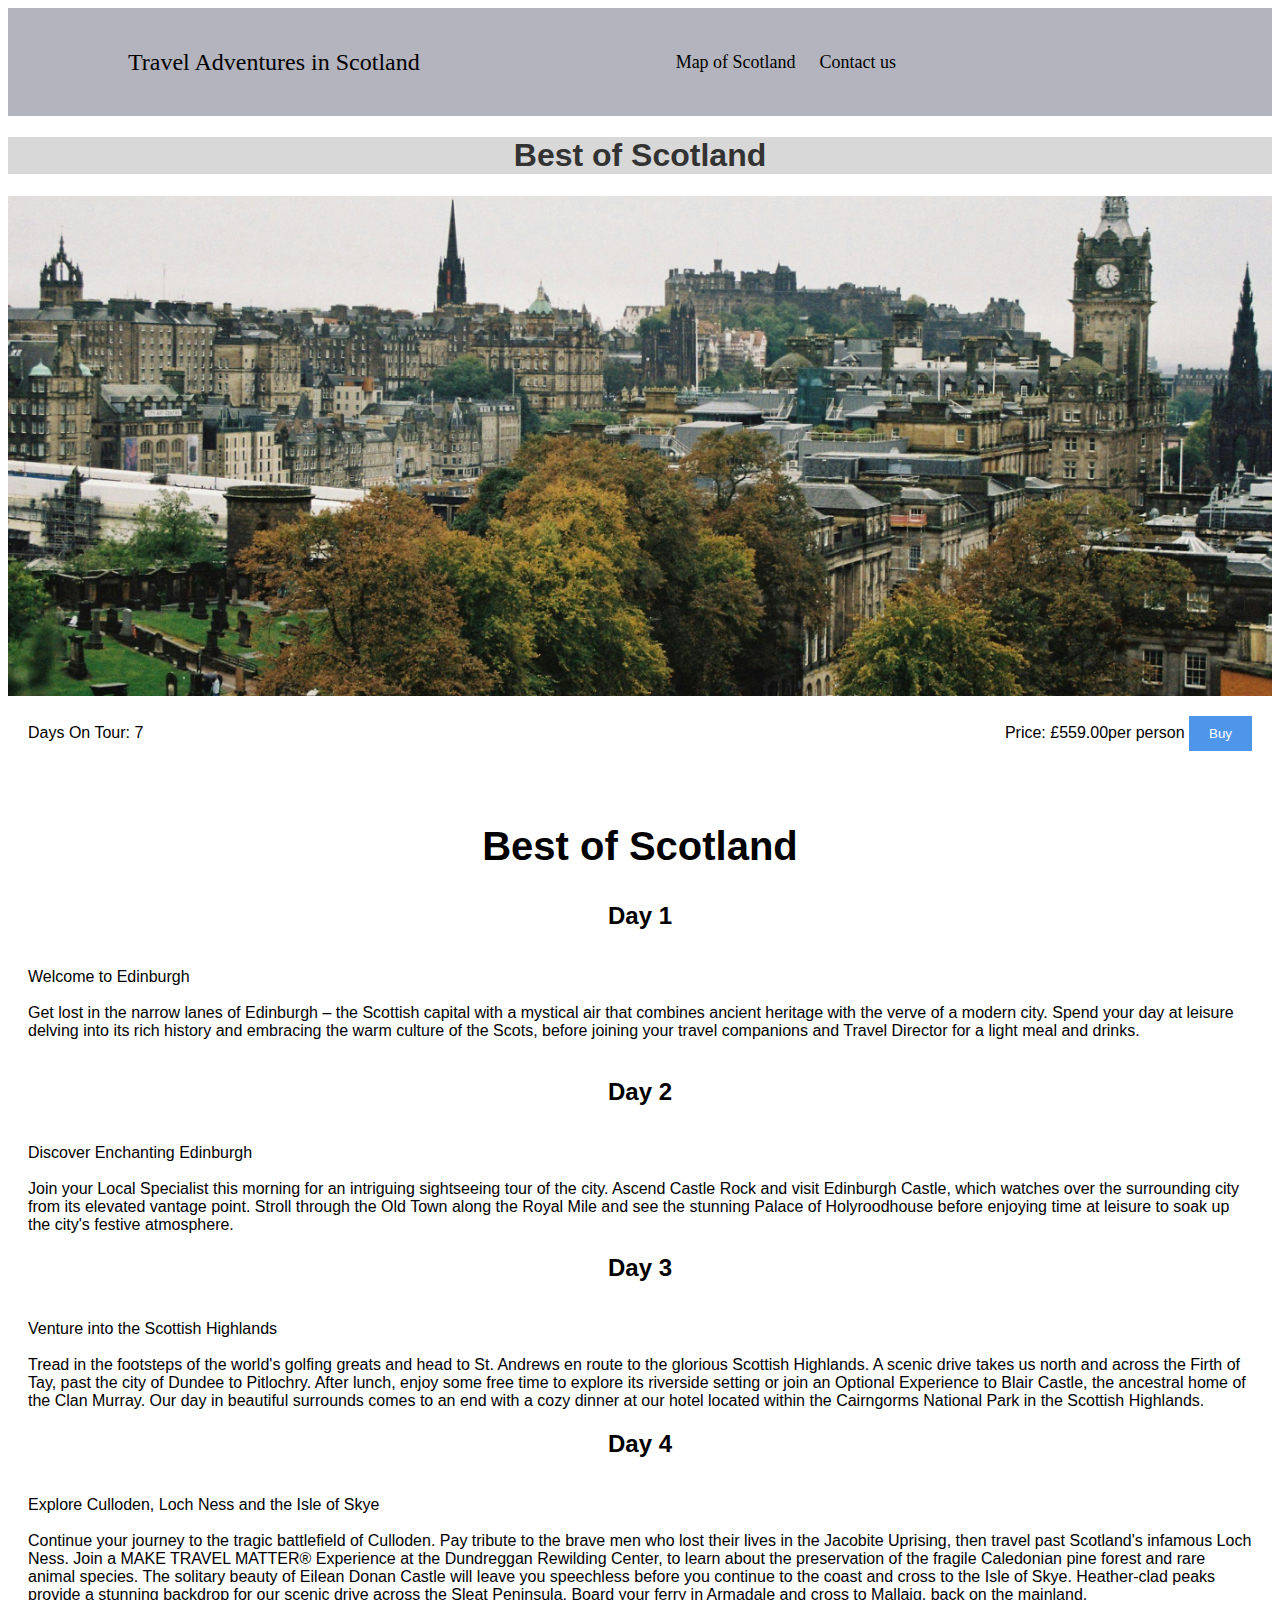
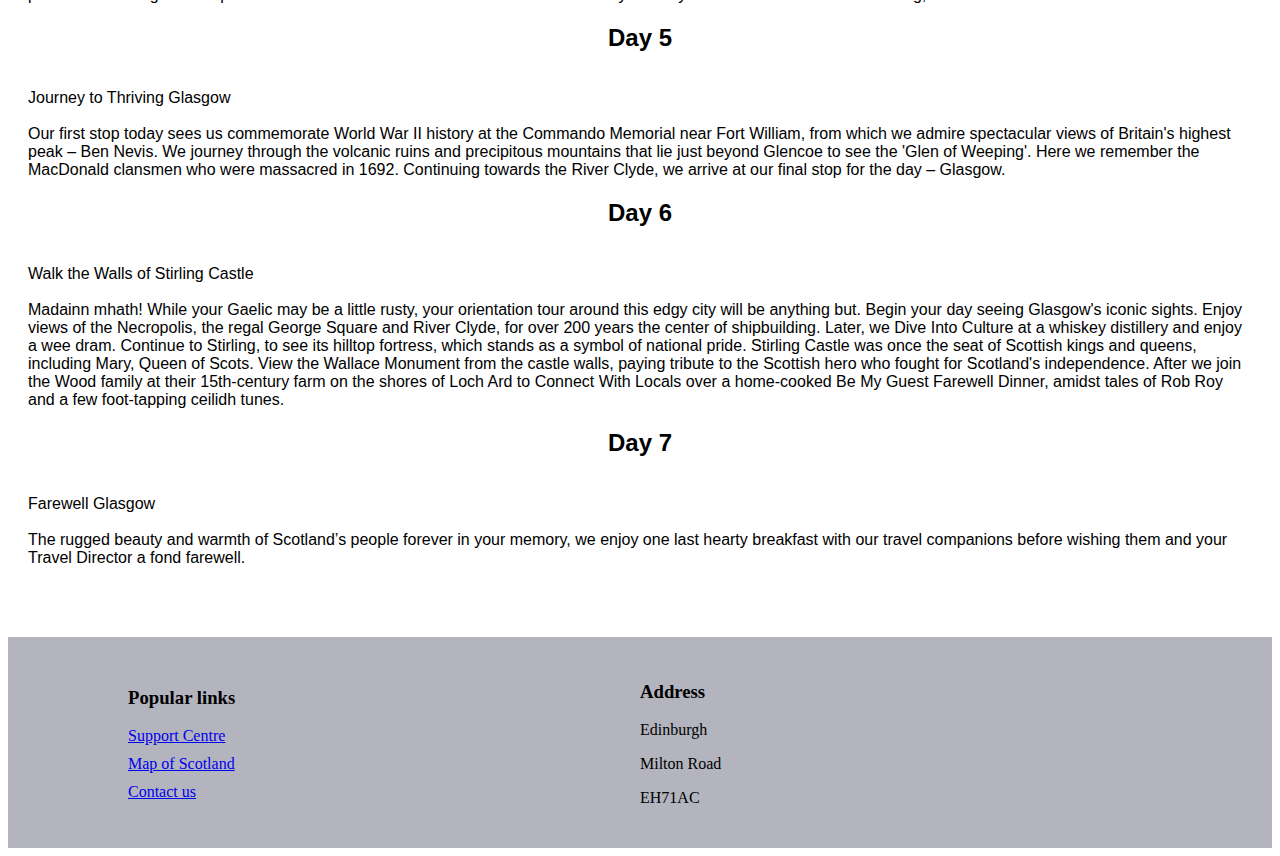
<file: best-of-scotland.html>
<!DOCTYPE html>

<html>
    <head>
        <meta charset="utf-8">
        <meta http-equiv="X-UA-Compatible" content="IE=edge">
        <title>Best of Scotland</title>
        <meta name="description" content="">
        <meta name="viewport" content="width=device-width, initial-scale=1">
        <link rel="stylesheet" href="css/style.css">
    </head>

    <body>
        
        <header>
            <div class="container">
                <a href="index.html" class="logo">Travel Adventures in Scotland</a>
            <nav>
                <ul>
                    <!----<li><a href="">Trips</a></li>--->
                    <li><a href="map.html">Map of Scotland</a></li>
                    <!---<li><a href="">About us</a></li>--->
                    <li><a href="contact.html">Contact us</a></li>
                </ul>
            </nav>
            </div>
        </header>



        
 

        <div class="body2">
            <div class="header2">
                <h1>Best of Scotland                </h1>
            </div>
            <div class="tour-image-container">
                <img   class="tour-image"  src="img/1231.jpg" alt="">
            </div>
         
            <div class="tour-info">
                <div class="duration">Days On Tour: 7</div>
                <div class="price">
                    Price: £559.00per person
                    <button class="buy-button">Buy</button>
                </div>
            </div>
            <div class="tour-description">
                <h2 class="aboba">Best of Scotland</h2>
                <h2 class="daysaboba">Day 1</h2> <br>
                    
                    Welcome to Edinburgh <br><br>

                    Get lost in the narrow lanes of Edinburgh – the Scottish capital with a mystical air that combines ancient heritage with the verve of a modern city. Spend your day at leisure delving into its rich history and embracing the warm culture of the Scots, before joining your travel companions and Travel Director for a light meal and drinks. <br><br>
                 
                
                   <h2 class="daysaboba">Day 2</h2> <br>
                   Discover Enchanting Edinburgh <br><br>

                    Join your Local Specialist this morning for an intriguing sightseeing tour of the city. Ascend Castle Rock and visit Edinburgh Castle, which watches over the surrounding city from its elevated vantage point. Stroll through the Old Town along the Royal Mile and see the stunning Palace of Holyroodhouse before enjoying time at leisure to soak up the city's festive atmosphere. 






                   <h2 class="daysaboba">Day 3</h2> <br>

                   Venture into the Scottish Highlands <br><br>

                   Tread in the footsteps of the world's golfing greats and head to St. Andrews en route to the glorious Scottish Highlands. A scenic drive takes us north and across the Firth of Tay, past the city of Dundee to Pitlochry. After lunch, enjoy some free time to explore its riverside setting or join an Optional Experience to Blair Castle, the ancestral home of the Clan Murray. Our day in beautiful surrounds comes to an end with a cozy dinner at our hotel located within the Cairngorms National Park in the Scottish Highlands.
                   <h2 class="daysaboba">Day 4</h2> <br>
                   Explore Culloden, Loch Ness and the Isle of Skye <br><br>

                   Continue your journey to the tragic battlefield of Culloden. Pay tribute to the brave men who lost their lives in the Jacobite Uprising, then travel past Scotland's infamous Loch Ness. Join a MAKE TRAVEL MATTER® Experience at the Dundreggan Rewilding Center, to learn about the preservation of the fragile Caledonian pine forest and rare animal species. The solitary beauty of Eilean Donan Castle will leave you speechless before you continue to the coast and cross to the Isle of Skye. Heather-clad peaks provide a stunning backdrop for our scenic drive across the Sleat Peninsula. Board your ferry in Armadale and cross to Mallaig, back on the mainland.
                   <h2 class="daysaboba">Day 5</h2> <br>
                   Journey to Thriving Glasgow <br><br>

                   Our first stop today sees us commemorate World War II history at the Commando Memorial near Fort William, from which we admire spectacular views of Britain's highest peak – Ben Nevis. We journey through the volcanic ruins and precipitous mountains that lie just beyond Glencoe to see the 'Glen of Weeping'. Here we remember the MacDonald clansmen who were massacred in 1692. Continuing towards the River Clyde, we arrive at our final stop for the day – Glasgow.    
                
                   <h2 class="daysaboba">Day 6</h2> <br>
                   Walk the Walls of Stirling Castle <br><br>

                   Madainn mhath! While your Gaelic may be a little rusty, your orientation tour around this edgy city will be anything but. Begin your day seeing Glasgow's iconic sights. Enjoy views of the Necropolis, the regal George Square and River Clyde, for over 200 years the center of shipbuilding. Later, we Dive Into Culture at a whiskey distillery and enjoy a wee dram. Continue to Stirling, to see its hilltop fortress, which stands as a symbol of national pride. Stirling Castle was once the seat of Scottish kings and queens, including Mary, Queen of Scots. View the Wallace Monument from the castle walls, paying tribute to the Scottish hero who fought for Scotland's independence. After we join the Wood family at their 15th-century farm on the shores of Loch Ard to Connect With Locals over a home-cooked Be My Guest Farewell Dinner, amidst tales of Rob Roy and a few foot-tapping ceilidh tunes.
                   <h2 class="daysaboba">Day 7</h2> <br>
                
                   Farewell Glasgow <br><br>

                   The rugged beauty and warmth of Scotland’s people forever in your memory, we enjoy one last hearty breakfast with our travel companions before wishing them and your Travel Director a fond farewell.
                
                
                
                
                
                
                
                
                
                
            </div>
         </div>













         <footer>
            <div class="container">
    
                <div class="footer-links">
                    <h3>Popular links</h3>
                    <ul>
                        <li><a href="contact.html">Support Centre</a></li>
                        <!----<li><a href="">Trips</a></li> ----->
                        <li><a href="map.html">Map of Scotland</a></li>
                       <!---- <li><a href="">About us</a></li> ----->
                        <li><a href="contact.html">Contact us</a></li>
                    </ul>
                </div>
                <div class="footer-contact">
                    <h3>Address</h3>
                    <p>Edinburgh</p>
                    <p>Milton Road</p>
                    <p>EH71AC</p>
                </div>
            </div>
    
        </footer>
        




    </body>
</html>
</file>
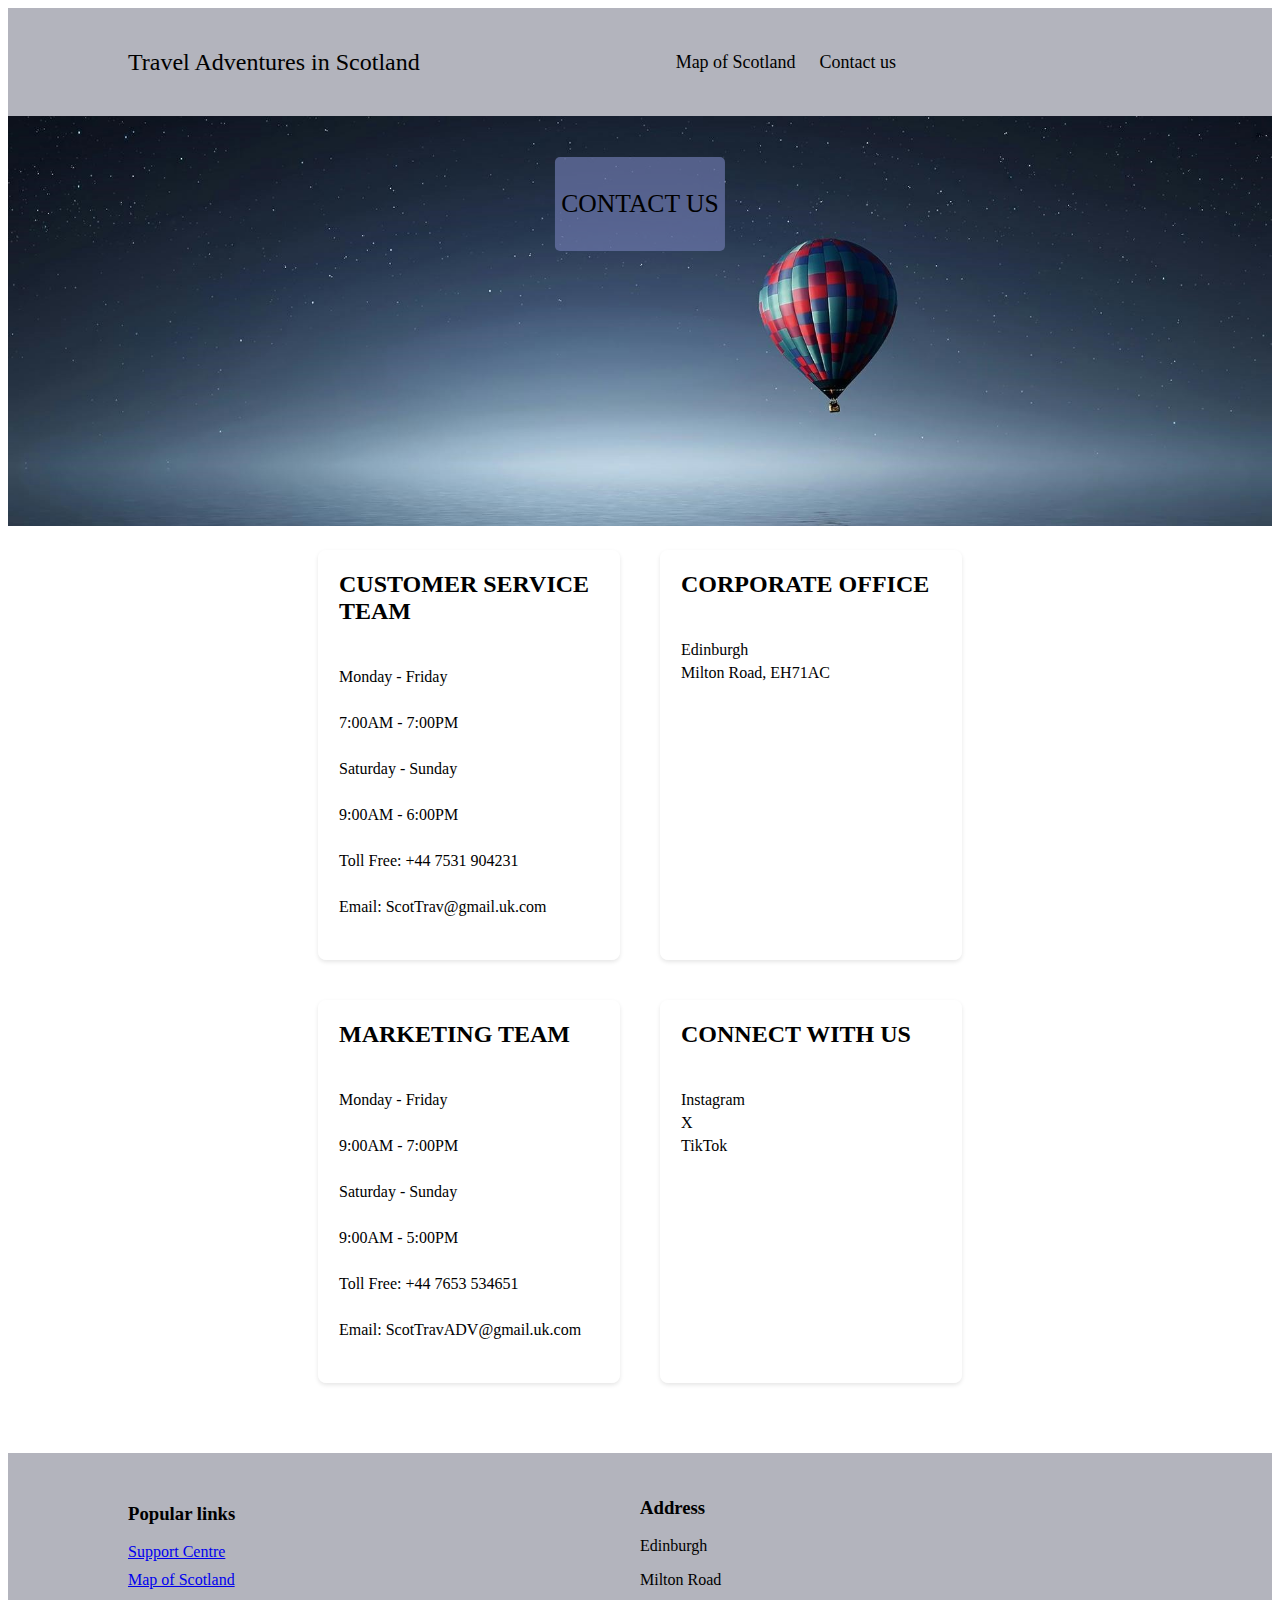
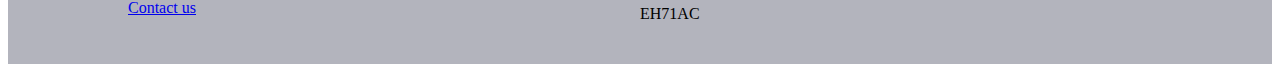
<file: contact.html>
<!DOCTYPE html>

<html>
    <head>
        <meta charset="utf-8">
        <meta http-equiv="X-UA-Compatible" content="IE=edge">
        <title>Travel Adventures in Scotland</title>
        <meta name="description" content="">
        <meta name="viewport" content="width=device-width, initial-scale=1">
        <link rel="stylesheet" href="css/style.css">
    </head>
    <body>
        <header>
            <div class="container">
                <a href="index.html" class="logo">Travel Adventures in Scotland</a>
            <nav>
                <ul>
                    <!----<li><a href="">Trips</a></li>--->
                    <li><a href="map.html">Map of Scotland</a></li>
                    <!---<li><a href="">About us</a></li>--->
                    <li><a href="contact.html">Contact us</a></li>
                </ul>
            </nav>
            </div>
        </header>


        <div>   <!--- SECTION. BACKGROUND IMG-->
            <section>
                <div class="container3">
                    <div class="content4">
                        <img src="img/pexels-bess-hamiti-83687-36487.jpg" alt="Image">
                        <div class="text4">
                            <p>CONTACT US <br>
                            </p>
                        </div>
                    </div>
                </div>
            </section>    
        </div>


        <div>   
            <section>
                <div>
                    <div>

                    </div>
                    <section>   
                        <div class="container2">
                            <div class="destination2">
                               
                                    <div class="destination-info">
                                        <h2>CUSTOMER SERVICE TEAM</h2><br>
                                        <p>Monday - Friday</p> <br>
                                        <p>7:00AM - 7:00PM</p><br>
                                        <p>Saturday - Sunday</p><br>
                                        <p>9:00AM - 6:00PM</p><br>
                                        <p>Toll Free: +44 7531 904231</p><br>
                                        <p>Email: ScotTrav@gmail.uk.com</p><br>
                                    </div>

                            </div>
                    

                    
                            <div class="destination2">

                                    <div class="destination-info">
                                        <h2>CORPORATE OFFICE</h2><br>
                                        <p>Edinburgh</p>
                                        <p>Milton Road, EH71AC </p>
                                    </div>

                            </div>
                        </div>
    
    

    
    
    
                    </section>
                </div>
                
                <div>
                    <div>

                    </div>
                    <section>   
                        <div class="container2">
                            <div class="destination2">
                               
                                    <div class="destination-info">
                                        <h2>MARKETING TEAM</h2><br>
                                        <p>Monday - Friday</p> <br>
                                        <p>9:00AM - 7:00PM</p><br>
                                        <p>Saturday - Sunday</p><br>
                                        <p>9:00AM - 5:00PM</p><br>
                                        <p>Toll Free: +44 7653 534651</p><br>
                                        <p>Email: ScotTravADV@gmail.uk.com</p><br>
                                    </div>

                            </div>
                    

                    
                            <div class="destination2">

                                    <div class="destination-info">
                                        <h2>CONNECT WITH US</h2><br>
                                        <p> <a href="https://instagram.com">Instagram</a></p>
                                        <p> <a href="https://x.com/"></a>X </p>
                                        <p><a href="https://tiktok.com">TikTok</a></p>
                                    </div>

                            </div>
                        </div>
    
    

    
    
    
                    </section>
                </div>

            </section>
        </div>











        <footer>
            <div class="container">
    
                <div class="footer-links">
                    <h3>Popular links</h3>
                    <ul>
                        <li><a href="contact.html">Support Centre</a></li>
                        <!----<li><a href="">Trips</a></li> ----->
                        <li><a href="map.html">Map of Scotland</a></li>
                       <!---- <li><a href="">About us</a></li> ----->
                        <li><a href="contact.html">Contact us</a></li>
                    </ul>
                </div>
                <div class="footer-contact">
                    <h3>Address</h3>
                    <p>Edinburgh</p>
                    <p>Milton Road</p>
                    <p>EH71AC</p>
                </div>
            </div>
    
        </footer>
                


        
        <script src="" async defer></script>
    </body>
</html>
</file>
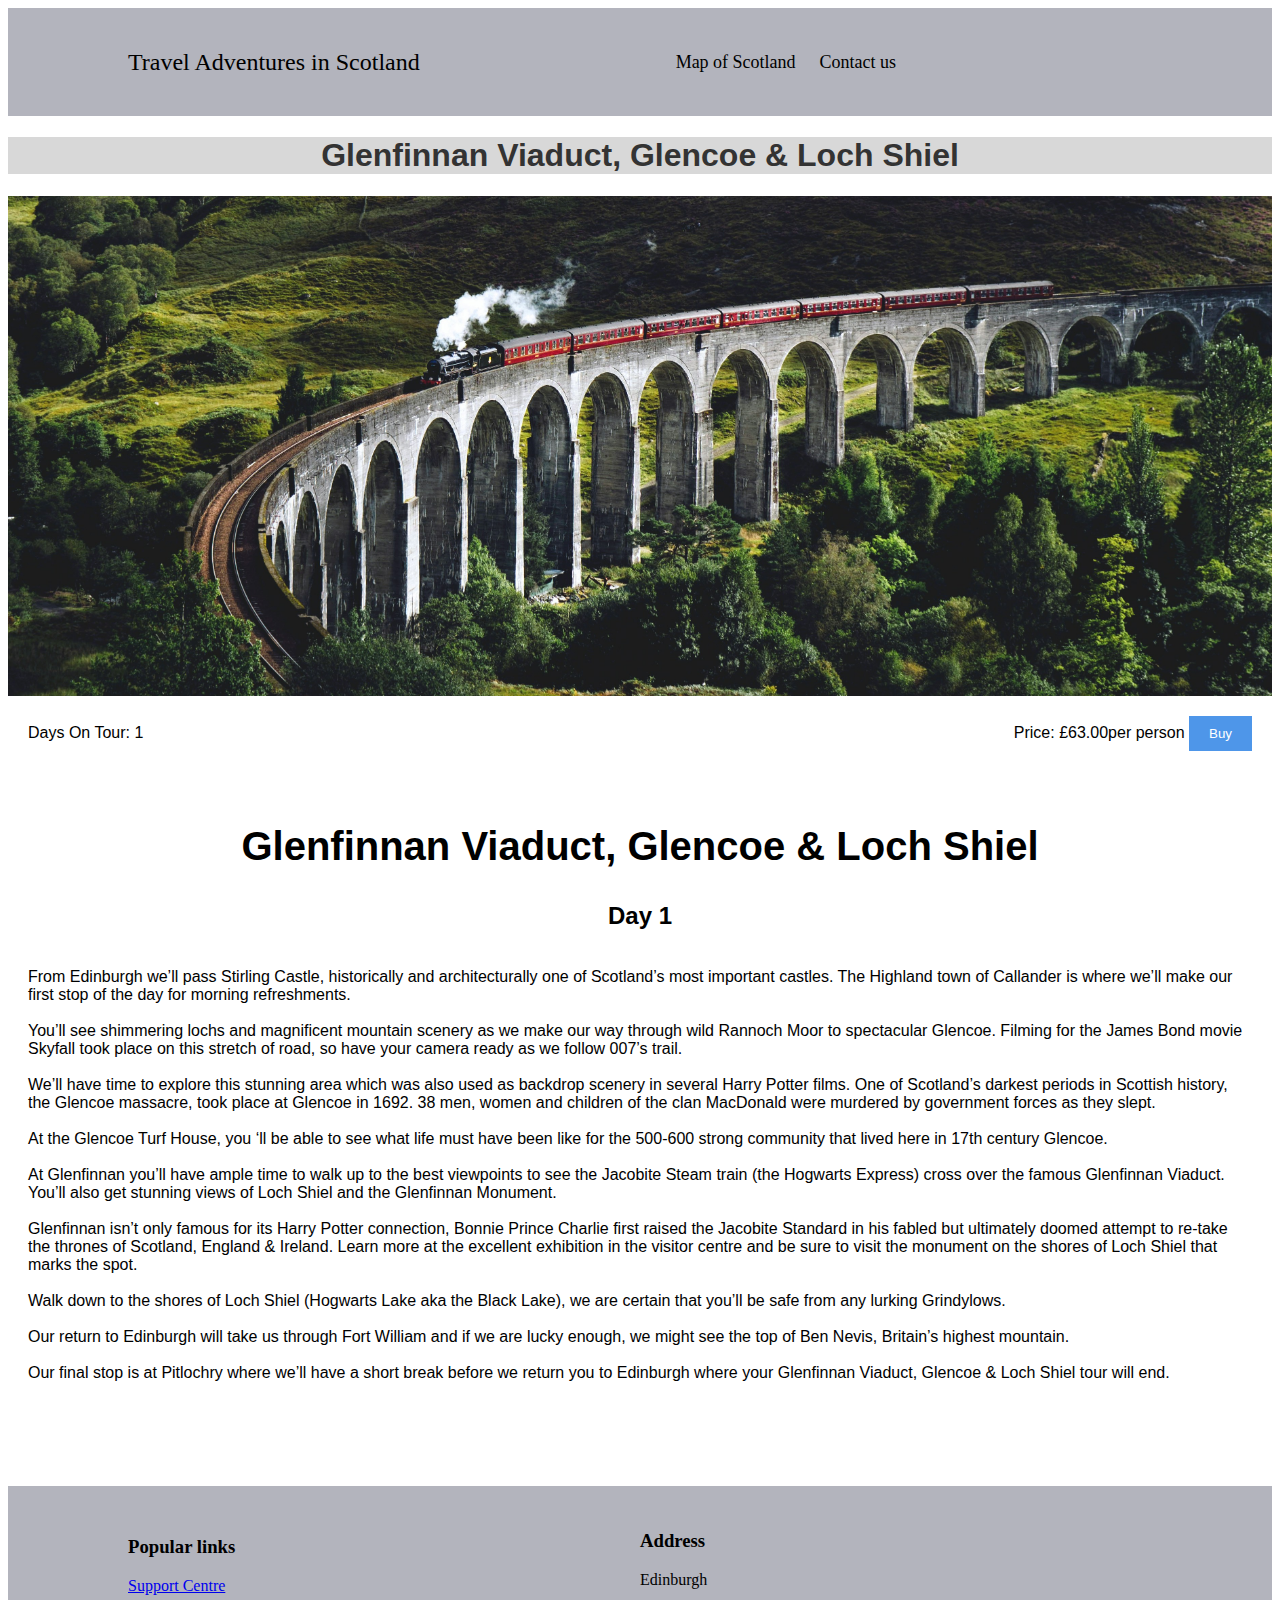
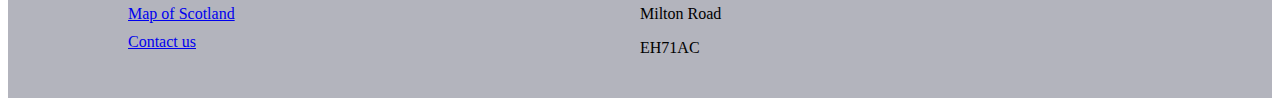
<file: Glenfinnan-Viaduct-Glencoe-Loch-Shiel.html>
<!DOCTYPE html>

<html>
    <head>
        <meta charset="utf-8">
        <meta http-equiv="X-UA-Compatible" content="IE=edge">
        <title>Glenfinnan Viaduct, Glencoe & Loch Shiel</title>
        <meta name="description" content="">
        <meta name="viewport" content="width=device-width, initial-scale=1">
        <link rel="stylesheet" href="css/style.css">
    </head>

    <body>

        <header>
            <div class="container">
                <a href="index.html" class="logo">Travel Adventures in Scotland</a>
            <nav>
                <ul>
                    <!----<li><a href="">Trips</a></li>--->
                    <li><a href="map.html">Map of Scotland</a></li>
                    <!---<li><a href="">About us</a></li>--->
                    <li><a href="contact.html">Contact us</a></li>
                </ul>
            </nav>
            </div>
        </header>



        
 

        <div class="body2">
            <div class="header2">
                <h1>Glenfinnan Viaduct, Glencoe & Loch Shiel </h1>
            </div>
            <div class="tour-image-container">
                <img   class="tour-image"  src="img/jack-anstey-XVoyX7l9ocY-unsplash.jpg" alt="">
            </div>
         
            <div class="tour-info">
                <div class="duration">Days On Tour: 1</div>
                <div class="price">
                    Price: £63.00per person
                    <button class="buy-button">Buy</button>
                </div>
            </div>
            <div class="tour-description">
                <h2 class="aboba">Glenfinnan Viaduct, Glencoe & Loch Shiel</h2>
                <p><h2 class="daysaboba">Day 1</h2> <br>
                    

                    From Edinburgh we’ll pass Stirling Castle, historically and architecturally one of Scotland’s most important castles. The Highland town of Callander is where we’ll make our first stop of the day for morning refreshments. <br><br>
                        
                    You’ll see shimmering lochs and magnificent mountain scenery as we make our way through wild Rannoch Moor to spectacular Glencoe. Filming for the James Bond movie Skyfall took place on this stretch of road, so have your camera ready as we follow 007’s trail. <br><br>
                    
                    We’ll have time to explore this stunning area which was also used as backdrop scenery in several Harry Potter films. One of Scotland’s darkest periods in Scottish history, the Glencoe massacre, took place at Glencoe in 1692. 38 men, women and children of the clan MacDonald were murdered by government forces as they slept. <br><br>

                    At the Glencoe Turf House, you ‘ll be able to see what life must have been like for the 500-600 strong community that lived here in 17th century Glencoe. <br><br>

                    At Glenfinnan you’ll have ample time to walk up to the best viewpoints to see the Jacobite Steam train (the Hogwarts Express) cross over the famous Glenfinnan Viaduct. You’ll also get stunning views of Loch Shiel and the Glenfinnan Monument. <br><br>
                 
                    Glenfinnan isn’t only famous for its Harry Potter connection, Bonnie Prince Charlie first raised the Jacobite Standard in his fabled but ultimately doomed attempt to re-take the thrones of Scotland, England & Ireland. Learn more at the excellent exhibition in the visitor centre and be sure to visit the monument on the shores of Loch Shiel that marks the spot. <br><br>

                    Walk down to the shores of Loch Shiel (Hogwarts Lake aka the Black Lake), we are certain that you’ll be safe from any lurking Grindylows. <br><br>

                    Our return to Edinburgh will take us through Fort William and if we are lucky enough, we might see the top of Ben Nevis, Britain’s highest mountain. <br><br>

                    Our final stop is at Pitlochry where we’ll have a short break before we return you to Edinburgh where your Glenfinnan Viaduct, Glencoe & Loch Shiel tour will end. <br><br>

                
                
                
                
                
                
                </p>
            </div>
         </div>












         <footer>
            <div class="container">
    
                <div class="footer-links">
                    <h3>Popular links</h3>
                    <ul>
                        <li><a href="contact.html">Support Centre</a></li>
                        <!----<li><a href="">Trips</a></li> ----->
                        <li><a href="map.html">Map of Scotland</a></li>
                       <!---- <li><a href="">About us</a></li> ----->
                        <li><a href="contact.html">Contact us</a></li>
                    </ul>
                </div>
                <div class="footer-contact">
                    <h3>Address</h3>
                    <p>Edinburgh</p>
                    <p>Milton Road</p>
                    <p>EH71AC</p>
                </div>
            </div>
    
        </footer>
        


        <script src="" async defer></script>
    </body>
</html>
</file>
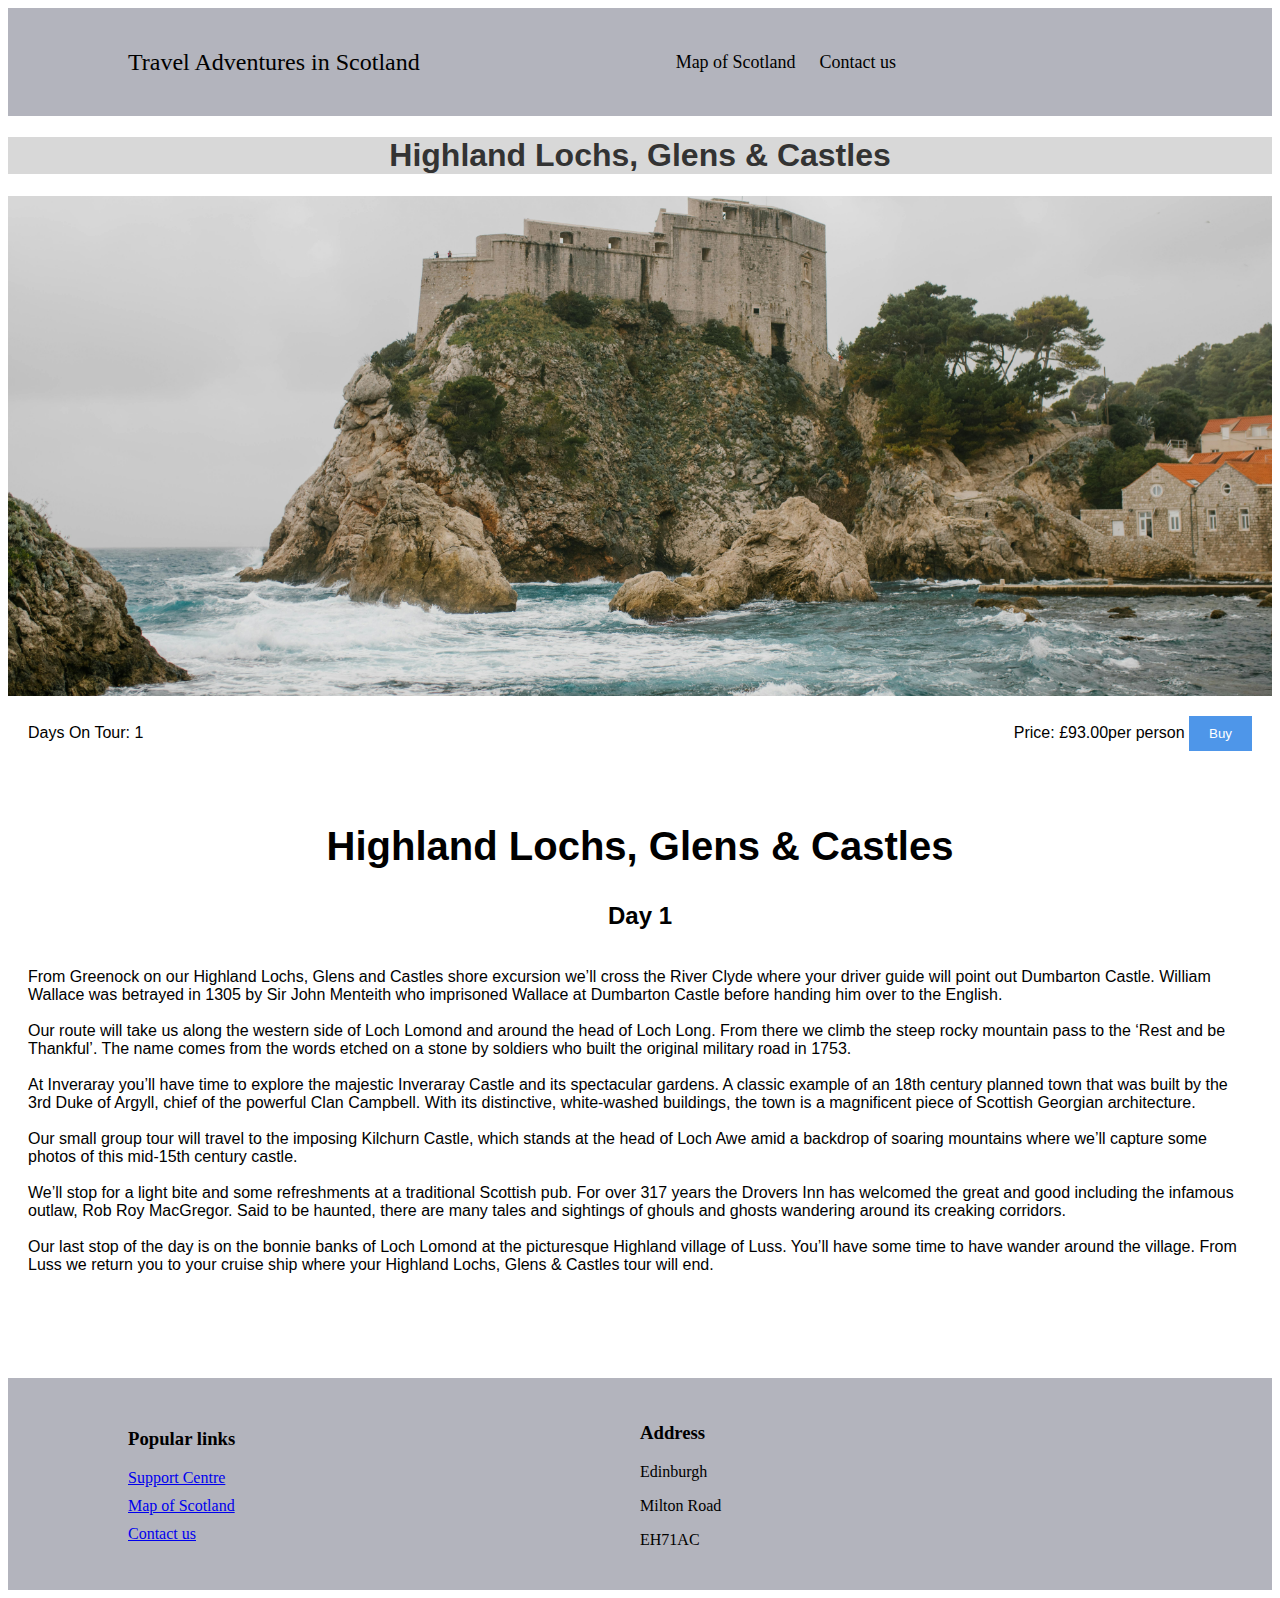
<file: Highland-Lochs-Glens-Castles.html>
<!DOCTYPE html>

<html>
    <head>
        <meta charset="utf-8">
        <meta http-equiv="X-UA-Compatible" content="IE=edge">
        <title>Highland Lochs, Glens & Castles
        </title>
        <meta name="description" content="">
        <meta name="viewport" content="width=device-width, initial-scale=1">
        <link rel="stylesheet" href="css/style.css">
    </head>

    <body>
        
        <header>
            <div class="container">
                <a href="index.html" class="logo">Travel Adventures in Scotland</a>
            <nav>
                <ul>
                    <!----<li><a href="">Trips</a></li>--->
                    <li><a href="map.html">Map of Scotland</a></li>
                    <!---<li><a href="">About us</a></li>--->
                    <li><a href="contact.html">Contact us</a></li>
                </ul>
            </nav>
            </div>
        </header>



        
 

        <div class="body2">
            <div class="header2">
                <h1>Highland Lochs, Glens & Castles

                </h1>
            </div>
            <div class="tour-image-container">
                <img   class="tour-image"  src="img/99.jpg" alt="">
            </div>
         
            <div class="tour-info">
                <div class="duration">Days On Tour: 1</div>
                <div class="price">
                    Price: £93.00per person
                    <button class="buy-button">Buy</button>
                </div>
            </div>
            <div class="tour-description">
                <h2 class="aboba">Highland Lochs, Glens & Castles
                </h2>
                <p><h2 class="daysaboba">Day 1</h2> <br>
                    

                    From Greenock on our Highland Lochs, Glens and Castles shore excursion we’ll cross the River Clyde where your driver guide will point out Dumbarton Castle. William Wallace was betrayed in 1305 by Sir John Menteith who imprisoned Wallace at Dumbarton Castle before handing him over to the English.  <br><br>            
                
                    Our route will take us along the western side of Loch Lomond and around the head of Loch Long. From there we climb the steep rocky mountain pass to the ‘Rest and be Thankful’. The name comes from the words etched on a stone by soldiers who built the original military road in 1753.  <br><br>

                    At Inveraray you’ll have time to explore the majestic Inveraray Castle and its spectacular gardens. A classic example of an 18th century planned town that was built by the 3rd Duke of Argyll, chief of the powerful Clan Campbell. With its distinctive, white-washed buildings, the town is a magnificent piece of Scottish Georgian architecture.  <br><br>

                    Our small group tour will travel to the imposing Kilchurn Castle, which stands at the head of Loch Awe amid a backdrop of soaring mountains where we’ll capture some photos of this mid-15th century castle.  <br><br>

                    We’ll stop for a light bite and some refreshments at a traditional Scottish pub. For over 317 years the Drovers Inn has welcomed the great and good including the infamous outlaw, Rob Roy MacGregor. Said to be haunted, there are many tales and sightings of ghouls and ghosts wandering around its creaking corridors. <br><br>

                    Our last stop of the day is on the bonnie banks of Loch Lomond at the picturesque Highland village of Luss. You’ll have some time to have wander around the village. From Luss we return you to your cruise ship where your Highland Lochs, Glens & Castles tour will end.  <br><br>



                
                
                
                
                
                </p>
            </div>
         </div>













         <footer>
            <div class="container">
    
                <div class="footer-links">
                    <h3>Popular links</h3>
                    <ul>
                        <li><a href="contact.html">Support Centre</a></li>
                        <!----<li><a href="">Trips</a></li> ----->
                        <li><a href="map.html">Map of Scotland</a></li>
                       <!---- <li><a href="">About us</a></li> ----->
                        <li><a href="contact.html">Contact us</a></li>
                    </ul>
                </div>
                <div class="footer-contact">
                    <h3>Address</h3>
                    <p>Edinburgh</p>
                    <p>Milton Road</p>
                    <p>EH71AC</p>
                </div>
            </div>
    
        </footer>
        



        <script src="" async defer></script>
    </body>
</html>
</file>
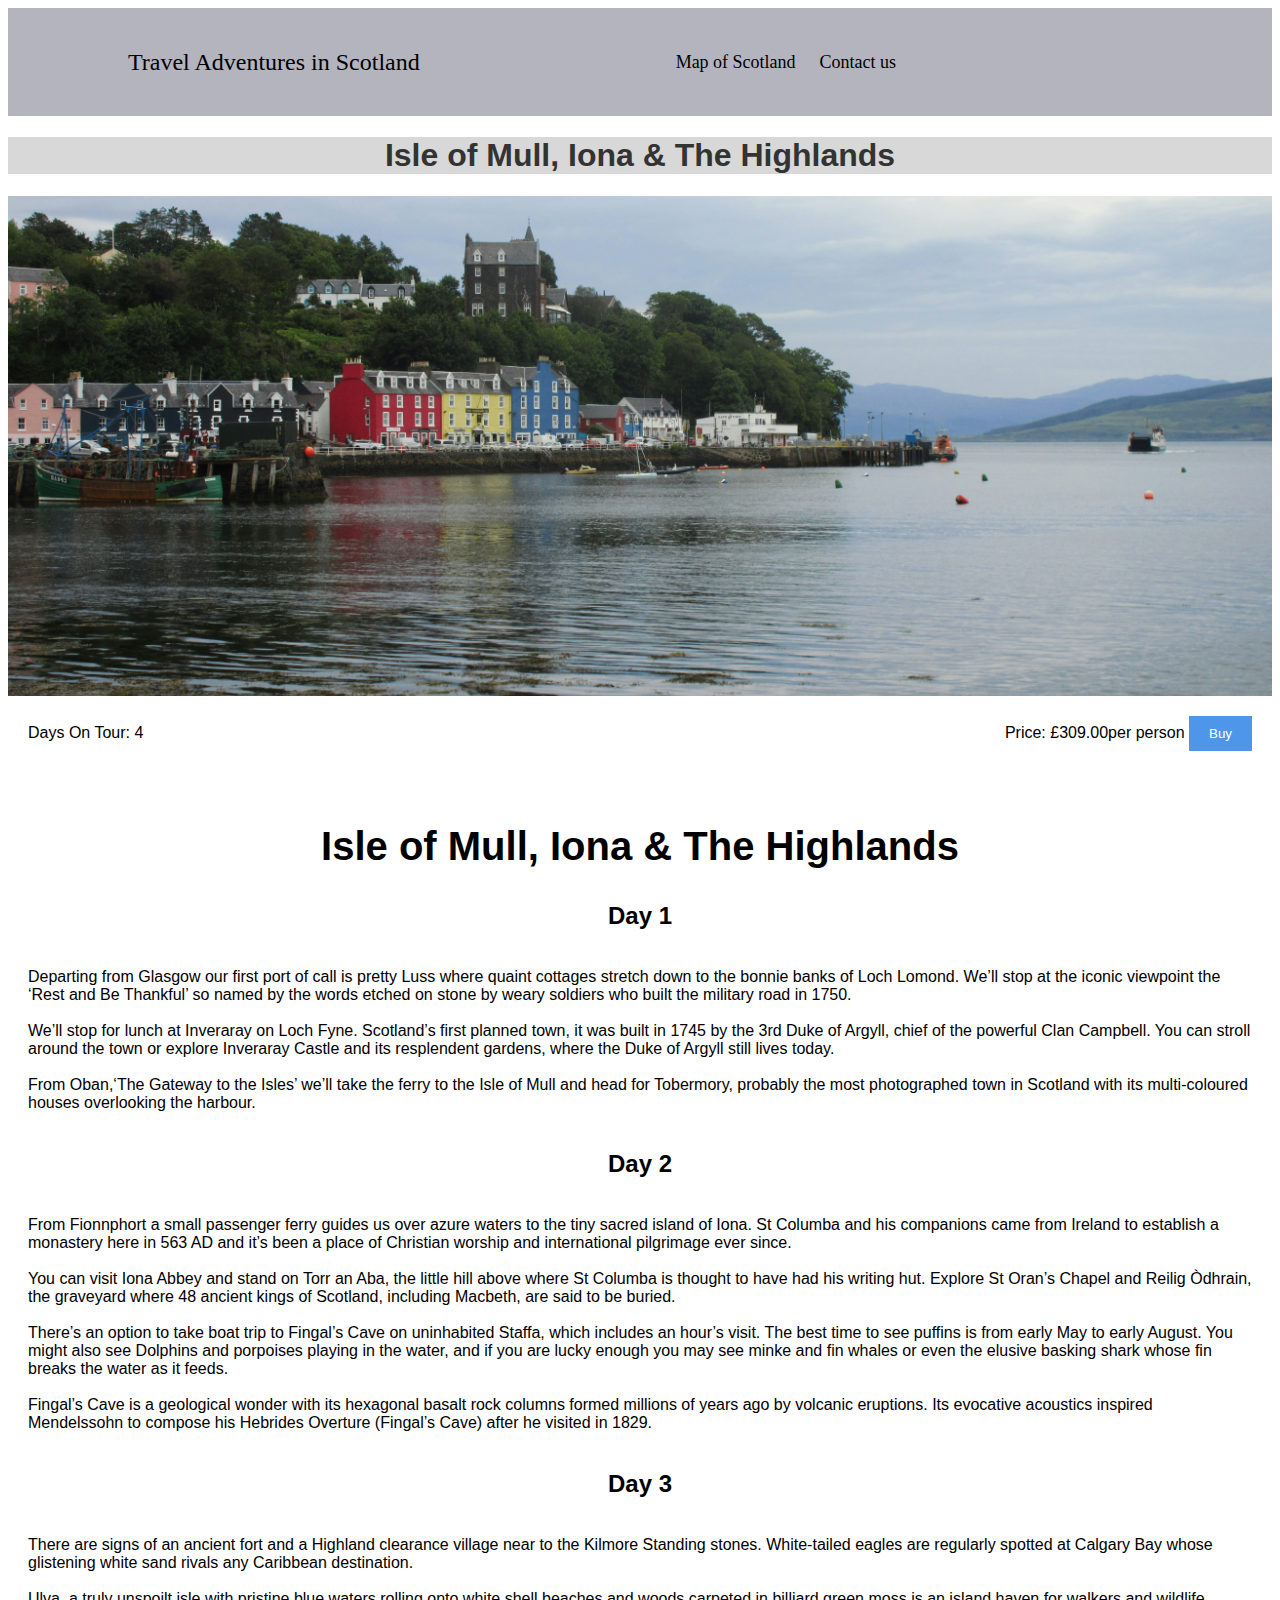
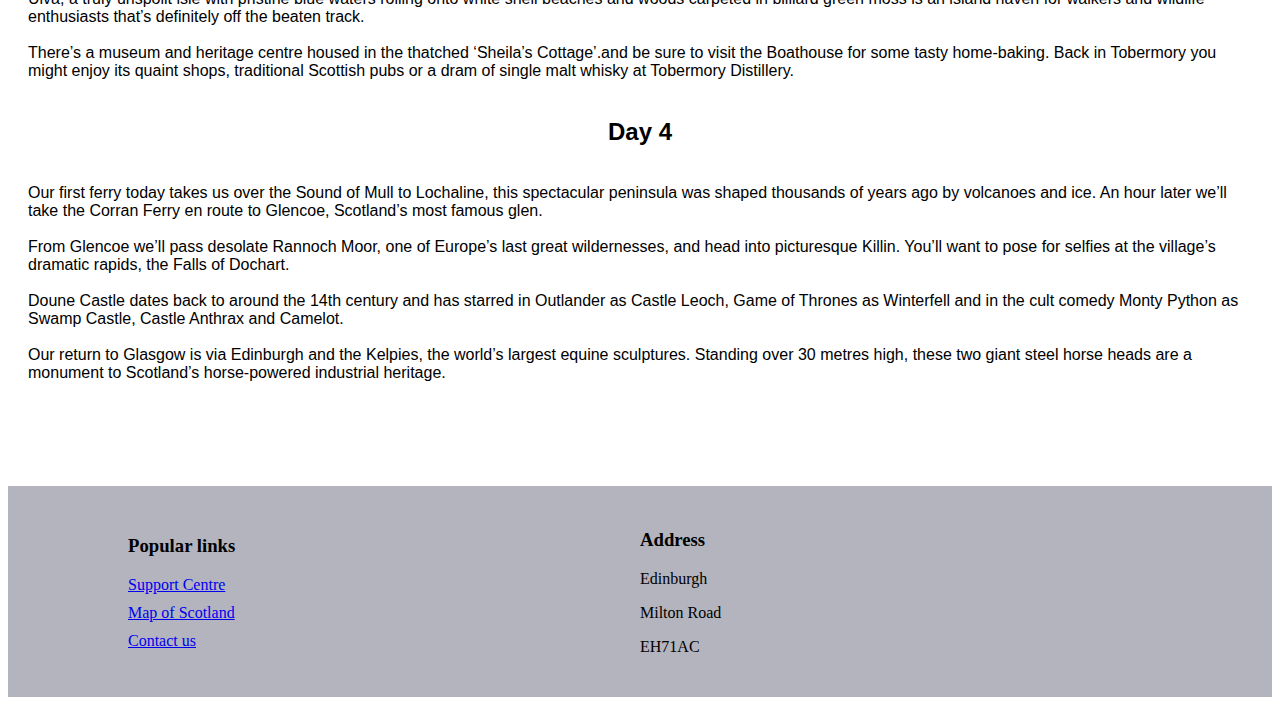
<file: Isle-of-Mull-Iona-The-Highlands.html>
<!DOCTYPE html>

<html>
    <head>
        <meta charset="utf-8">
        <meta http-equiv="X-UA-Compatible" content="IE=edge">
        <title>Isle of Mull, Iona & The Highlands         </title>
        <meta name="description" content="">
        <meta name="viewport" content="width=device-width, initial-scale=1">
        <link rel="stylesheet" href="css/style.css">
    </head>

    <body>

        <header>
            <div class="container">
                <a href="index.html" class="logo">Travel Adventures in Scotland</a>
            <nav>
                <ul>
                    <!----<li><a href="">Trips</a></li>--->
                    <li><a href="map.html">Map of Scotland</a></li>
                    <!---<li><a href="">About us</a></li>--->
                    <li><a href="contact.html">Contact us</a></li>
                </ul>
            </nav>
            </div>
        </header>



        
 

        <div class="body2">
            <div class="header2">
                <h1>Isle of Mull, Iona & The Highlands </h1>
            </div>
            <div class="tour-image-container">
                <img   class="tour-image"  src="img/adam-marikar--2H2Sy_1SzU-unsplash.jpg" alt="">
            </div>
         
            <div class="tour-info">
                <div class="duration">Days On Tour: 4</div>
                <div class="price">
                    Price: £309.00per person
                    <button class="buy-button">Buy</button>
                </div>
            </div>
            <div class="tour-description">
                <h2 class="aboba">Isle of Mull, Iona & The Highlands                 </h2>
                <p><h2 class="daysaboba">Day 1</h2> <br>
                    
                    Departing from Glasgow our first port of call is pretty Luss where quaint cottages stretch down to the bonnie banks of Loch Lomond. We’ll stop at the iconic viewpoint the ‘Rest and Be Thankful’ so named by the words etched on stone by weary soldiers who built the military road in 1750. <br><br>
                   
                    We’ll stop for lunch at Inveraray on Loch Fyne. Scotland’s first planned town, it was built in 1745 by the 3rd Duke of Argyll, chief of the powerful Clan Campbell. You can stroll around the town or explore Inveraray Castle and its resplendent gardens, where the Duke of Argyll still lives today. <br><br>

                    From Oban,‘The Gateway to the Isles’ we’ll take the ferry to the Isle of Mull and head for Tobermory, probably the most photographed town in Scotland with its multi-coloured houses overlooking the harbour. <br><br>
                   
                   
                 
                
                   <h2 class="daysaboba">Day 2</h2> <br>
                   From Fionnphort a small passenger ferry guides us over azure waters to the tiny sacred island of Iona. St Columba and his companions came from Ireland to establish a monastery here in 563 AD and it’s been a place of Christian worship and international pilgrimage ever since. <br><br>

                    You can visit Iona Abbey and stand on Torr an Aba, the little hill above where St Columba is thought to have had his writing hut. Explore St Oran’s Chapel and Reilig Òdhrain, the graveyard where 48 ancient kings of Scotland, including Macbeth, are said to be buried. <br><br>

                    There’s an option to take boat trip to Fingal’s Cave on uninhabited Staffa, which includes an hour’s visit. The best time to see puffins is from early May to early August. You might also see Dolphins and porpoises playing in the water, and if you are lucky enough you may see minke and fin whales or even the elusive basking shark whose fin breaks the water as it feeds. <br><br>

                    Fingal’s Cave is a geological wonder with its hexagonal basalt rock columns formed millions of years ago by volcanic eruptions. Its evocative acoustics inspired Mendelssohn to compose his Hebrides Overture (Fingal’s Cave) after he visited in 1829. <br><br>






                   <h2 class="daysaboba">Day 3</h2> <br>

                   There are signs of an ancient fort and a Highland clearance village near to the Kilmore Standing stones. White-tailed eagles are regularly spotted at Calgary Bay whose glistening white sand rivals any Caribbean destination. <br><br>

                    Ulva, a truly unspoilt isle with pristine blue waters rolling onto white shell beaches and woods carpeted in billiard green moss is an island haven for walkers and wildlife enthusiasts that’s definitely off the beaten track. <br><br>

                    There’s a museum and heritage centre housed in the thatched ‘Sheila’s Cottage’.and be sure to visit the Boathouse for some tasty home-baking. Back in Tobermory you might enjoy its quaint shops, traditional Scottish pubs or a dram of single malt whisky at Tobermory Distillery. <br><br>
   
                   <h2 class="daysaboba">Day 4</h2> <br>

                   Our first ferry today takes us over the Sound of Mull to Lochaline, this spectacular peninsula was shaped thousands of years ago by volcanoes and ice. An hour later we’ll take the Corran Ferry en route to Glencoe, Scotland’s most famous glen. <br><br>

                    From Glencoe we’ll pass desolate Rannoch Moor, one of Europe’s last great wildernesses, and head into picturesque Killin. You’ll want to pose for selfies at the village’s dramatic rapids, the Falls of Dochart. <br><br>

                    Doune Castle dates back to around the 14th century and has starred in Outlander as Castle Leoch, Game of Thrones as Winterfell and in the cult comedy Monty Python as Swamp Castle, Castle Anthrax and Camelot. <br><br>

                    Our return to Glasgow is via Edinburgh and the Kelpies, the world’s largest equine sculptures. Standing over 30 metres high, these two giant steel horse heads are a monument to Scotland’s horse-powered industrial heritage. <br><br>

                
                
                
                
                
                
                
                
                
                
                
                
                
                
                
                </p>
            </div>
         </div>












         <footer>
            <div class="container">
    
                <div class="footer-links">
                    <h3>Popular links</h3>
                    <ul>
                        <li><a href="contact.html">Support Centre</a></li>
                        <!----<li><a href="">Trips</a></li> ----->
                        <li><a href="map.html">Map of Scotland</a></li>
                       <!---- <li><a href="">About us</a></li> ----->
                        <li><a href="contact.html">Contact us</a></li>
                    </ul>
                </div>
                <div class="footer-contact">
                    <h3>Address</h3>
                    <p>Edinburgh</p>
                    <p>Milton Road</p>
                    <p>EH71AC</p>
                </div>
            </div>
    
        </footer>
        



        <script src="" async defer></script>
    </body>
</html>
</file>
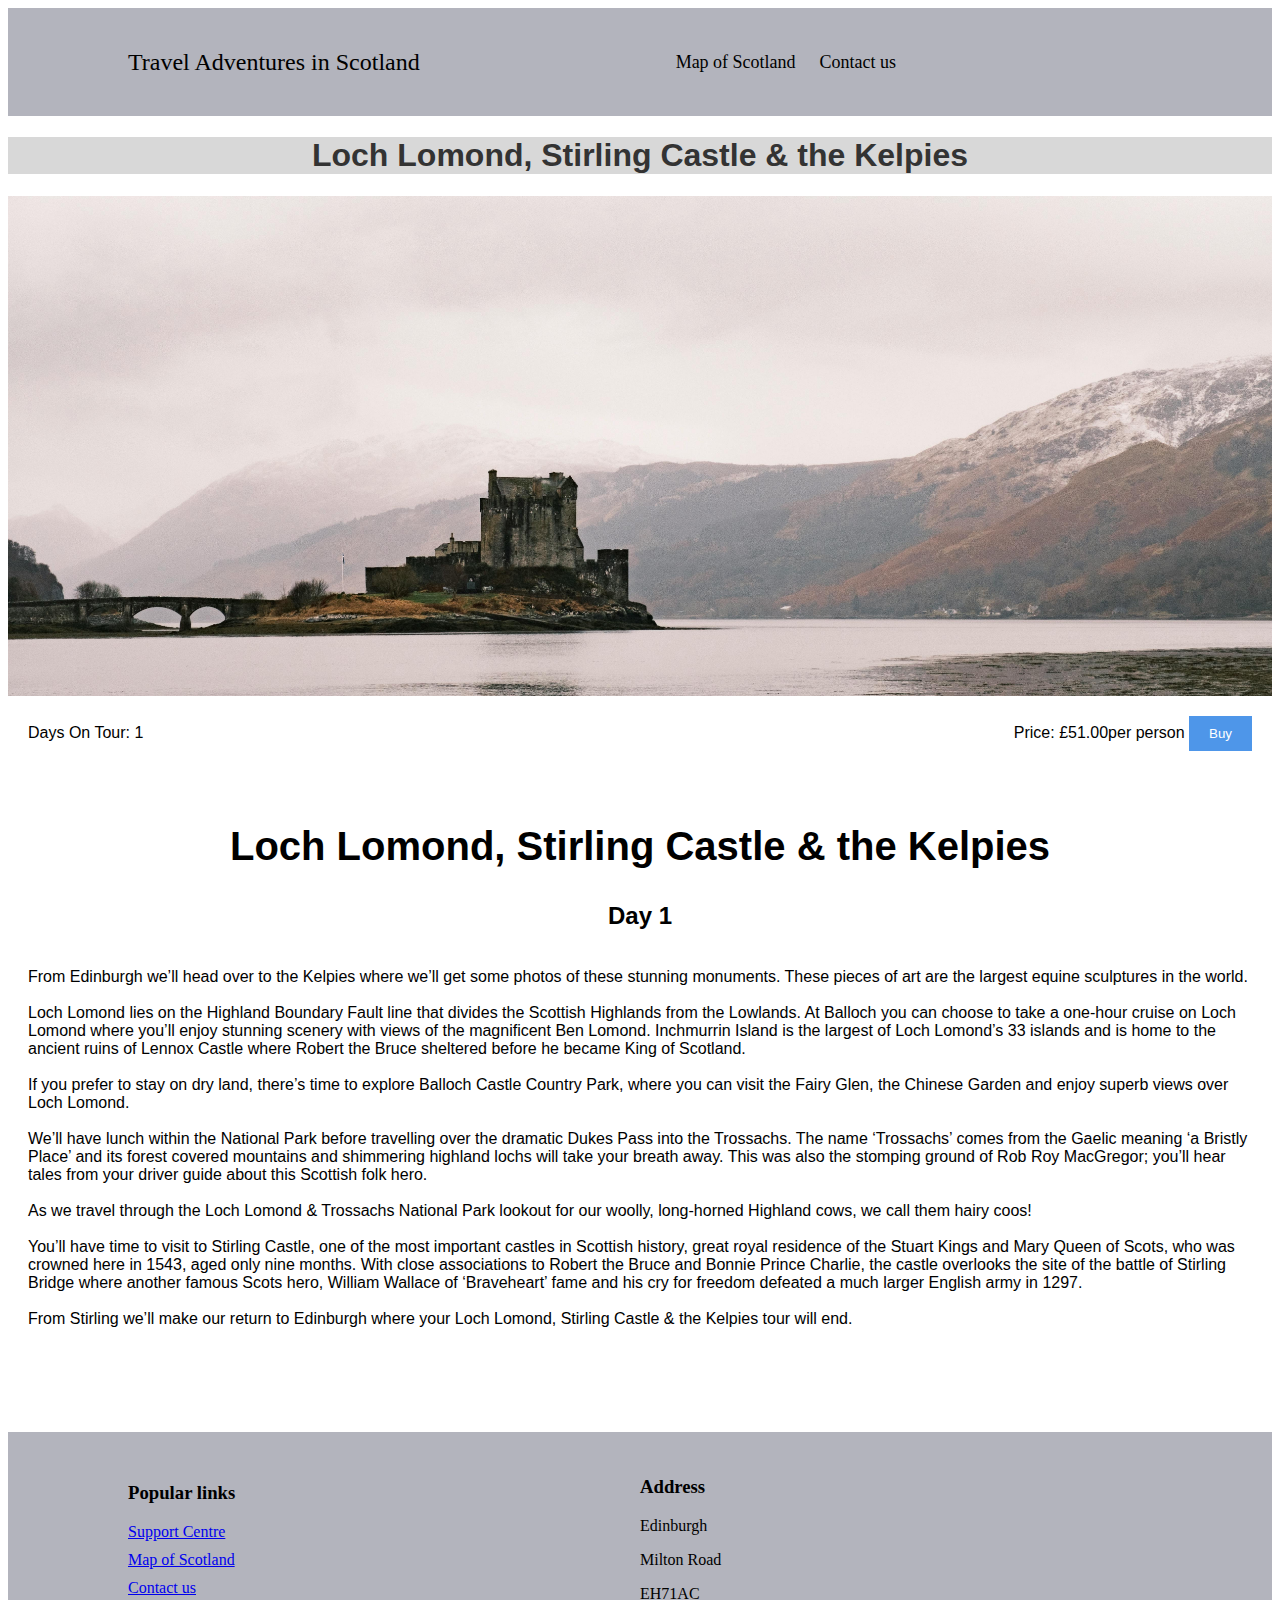
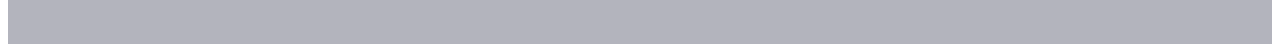
<file: Loch-Lomond-Stirling-Castle-the-Kelpies.html>
<!DOCTYPE html>

<html>
    <head>
        <meta charset="utf-8">
        <meta http-equiv="X-UA-Compatible" content="IE=edge">
        <title>Loch Lomond, Stirling Castle & the Kelpies

        </title>
        <meta name="description" content="">
        <meta name="viewport" content="width=device-width, initial-scale=1">
        <link rel="stylesheet" href="css/style.css">
    </head>

    <body>
        
        <header>
            <div class="container">
                <a href="index.html" class="logo">Travel Adventures in Scotland</a>
            <nav>
                <ul>
                    <!----<li><a href="">Trips</a></li>--->
                    <li><a href="map.html">Map of Scotland</a></li>
                    <!---<li><a href="">About us</a></li>--->
                    <li><a href="contact.html">Contact us</a></li>
                </ul>
            </nav>
            </div>
        </header>



        
 

        <div class="body2">
            <div class="header2">
                <h1>Loch Lomond, Stirling Castle & the Kelpies

                </h1>
            </div>
            <div class="tour-image-container">
                <img   class="tour-image"  src="img/65.jpg" alt="">
            </div>
         
            <div class="tour-info">
                <div class="duration">Days On Tour: 1</div>
                <div class="price">
                    Price: £51.00per person
                    <button class="buy-button">Buy</button>
                </div>
            </div>
            <div class="tour-description">
                <h2 class="aboba">Loch Lomond, Stirling Castle & the Kelpies
                </h2>
                <p><h2 class="daysaboba">Day 1</h2> <br>
                    

                    From Edinburgh we’ll head over to the Kelpies where we’ll get some photos of these stunning monuments. These pieces of art are the largest equine sculptures in the world.  <br><br>            
                
                    Loch Lomond lies on the Highland Boundary Fault line that divides the Scottish Highlands from the Lowlands. At Balloch you can choose to take a one-hour cruise on Loch Lomond where you’ll enjoy stunning scenery with views of the magnificent Ben Lomond. Inchmurrin Island is the largest of Loch Lomond’s 33 islands and is home to the ancient ruins of Lennox Castle where Robert the Bruce sheltered before he became King of Scotland.  <br><br>

                    If you prefer to stay on dry land, there’s time to explore Balloch Castle Country Park, where you can visit the Fairy Glen, the Chinese Garden and enjoy superb views over Loch Lomond. <br><br>

                    We’ll have lunch within the National Park before travelling over the dramatic Dukes Pass into the Trossachs. The name ‘Trossachs’ comes from the Gaelic meaning ‘a Bristly Place’ and its forest covered mountains and shimmering highland lochs will take your breath away. This was also the stomping ground of Rob Roy MacGregor; you’ll hear tales from your driver guide about this Scottish folk hero.  <br><br>

                    As we travel through the Loch Lomond & Trossachs National Park lookout for our woolly, long-horned Highland cows, we call them hairy coos! <br><br>

                    You’ll have time to visit to Stirling Castle, one of the most important castles in Scottish history, great royal residence of the Stuart Kings and Mary Queen of Scots, who was crowned here in 1543, aged only nine months. With close associations to Robert the Bruce and Bonnie Prince Charlie, the castle overlooks the site of the battle of Stirling Bridge where another famous Scots hero, William Wallace of ‘Braveheart’ fame and his cry for freedom defeated a much larger English army in 1297.  <br><br>

                    From Stirling we’ll make our return to Edinburgh where your Loch Lomond, Stirling Castle & the Kelpies tour will end. <br><br>
                
                
                
                
                </p>
            </div>
         </div>













         <footer>
            <div class="container">
    
                <div class="footer-links">
                    <h3>Popular links</h3>
                    <ul>
                        <li><a href="contact.html">Support Centre</a></li>
                        <!----<li><a href="">Trips</a></li> ----->
                        <li><a href="map.html">Map of Scotland</a></li>
                       <!---- <li><a href="">About us</a></li> ----->
                        <li><a href="contact.html">Contact us</a></li>
                    </ul>
                </div>
                <div class="footer-contact">
                    <h3>Address</h3>
                    <p>Edinburgh</p>
                    <p>Milton Road</p>
                    <p>EH71AC</p>
                </div>
            </div>
    
        </footer>
        



        <script src="" async defer></script>
    </body>
</html>
</file>
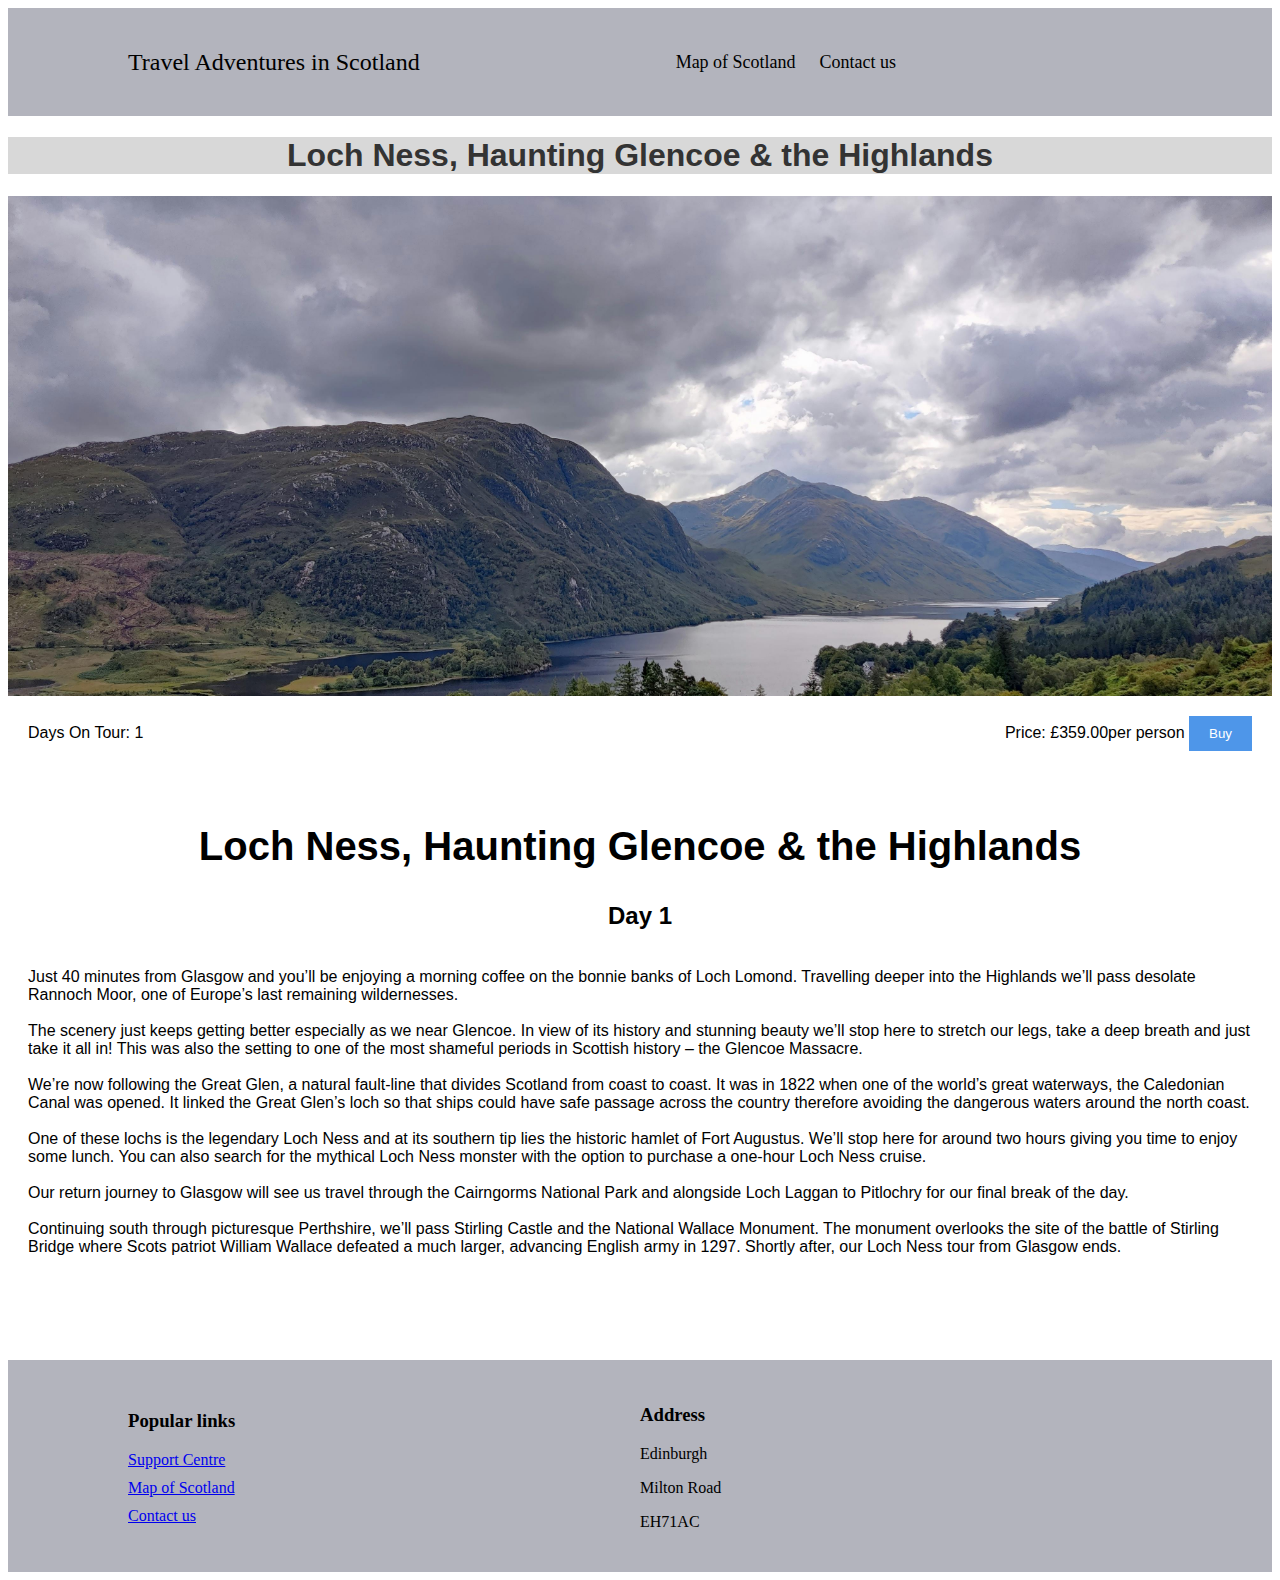
<file: Lock-Ness-Haunting-Glencoe-the-Highlands.html>
<!DOCTYPE html>

<html>
    <head>
        <meta charset="utf-8">
        <meta http-equiv="X-UA-Compatible" content="IE=edge">
        <title>Loch Ness, Haunting Glencoe & the Highlands        </title>
        <meta name="description" content="">
        <meta name="viewport" content="width=device-width, initial-scale=1">
        <link rel="stylesheet" href="css/style.css">
    </head>

    <body>
        
        <header>
            <div class="container">
                <a href="index.html" class="logo">Travel Adventures in Scotland</a>
            <nav>
                <ul>
                    <!----<li><a href="">Trips</a></li>--->
                    <li><a href="map.html">Map of Scotland</a></li>
                    <!---<li><a href="">About us</a></li>--->
                    <li><a href="contact.html">Contact us</a></li>
                </ul>
            </nav>
            </div>
        </header>



        
 

        <div class="body2">
            <div class="header2">
                <h1>Loch Ness, Haunting Glencoe & the Highlands </h1>
            </div>
            <div class="tour-image-container">
                <img   class="tour-image"  src="img/lake2.jpg" alt="">
            </div>
         
            <div class="tour-info">
                <div class="duration">Days On Tour: 1</div>
                <div class="price">
                    Price: £359.00per person
                    <button class="buy-button">Buy</button>
                </div>
            </div>
            <div class="tour-description">
                <h2 class="aboba">Loch Ness, Haunting Glencoe & the Highlands </h2>
                <p><h2 class="daysaboba">Day 1</h2> <br>
                    

                Just 40 minutes from Glasgow and you’ll be enjoying a morning coffee on the bonnie banks of Loch Lomond. Travelling deeper into the Highlands we’ll pass desolate Rannoch Moor, one of Europe’s last remaining wildernesses. <br><br>
                        
                The scenery just keeps getting better especially as we near Glencoe. In view of its history and stunning beauty we’ll stop here to stretch our legs, take a deep breath and just take it all in! This was also the setting to one of the most shameful periods in Scottish history – the Glencoe Massacre. <br><br>
                    
                We’re now following the Great Glen, a natural fault-line that divides Scotland from coast to coast. It was in 1822 when one of the world’s great waterways, the Caledonian Canal was opened. It linked the Great Glen’s loch so that ships could have safe passage across the country therefore avoiding the dangerous waters around the north coast. <br><br>

                 One of these lochs is the legendary Loch Ness and at its southern tip lies the historic hamlet of Fort Augustus. We’ll stop here for around two hours giving you time to enjoy some lunch. You can also search for the mythical Loch Ness monster with the option to purchase a one-hour Loch Ness cruise. <br><br>

                Our return journey to Glasgow will see us travel through the Cairngorms National Park and alongside Loch Laggan to Pitlochry for our final break of the day. <br><br>
                
                Continuing south through picturesque Perthshire, we’ll pass Stirling Castle and the National Wallace Monument. The monument overlooks the site of the battle of Stirling Bridge where Scots patriot William Wallace defeated a much larger, advancing English army in 1297. Shortly after, our Loch Ness tour from Glasgow ends. <br><br>
                
                
                
                
                
                
                
                
                
                
                
                
                </p>
            </div>
         </div>













         <footer>
            <div class="container">
    
                <div class="footer-links">
                    <h3>Popular links</h3>
                    <ul>
                        <li><a href="contact.html">Support Centre</a></li>
                        <!----<li><a href="">Trips</a></li> ----->
                        <li><a href="map.html">Map of Scotland</a></li>
                       <!---- <li><a href="">About us</a></li> ----->
                        <li><a href="contact.html">Contact us</a></li>
                    </ul>
                </div>
                <div class="footer-contact">
                    <h3>Address</h3>
                    <p>Edinburgh</p>
                    <p>Milton Road</p>
                    <p>EH71AC</p>
                </div>
            </div>
    
        </footer>
        


        <script src="" async defer></script>
    </body>
</html>
</file>
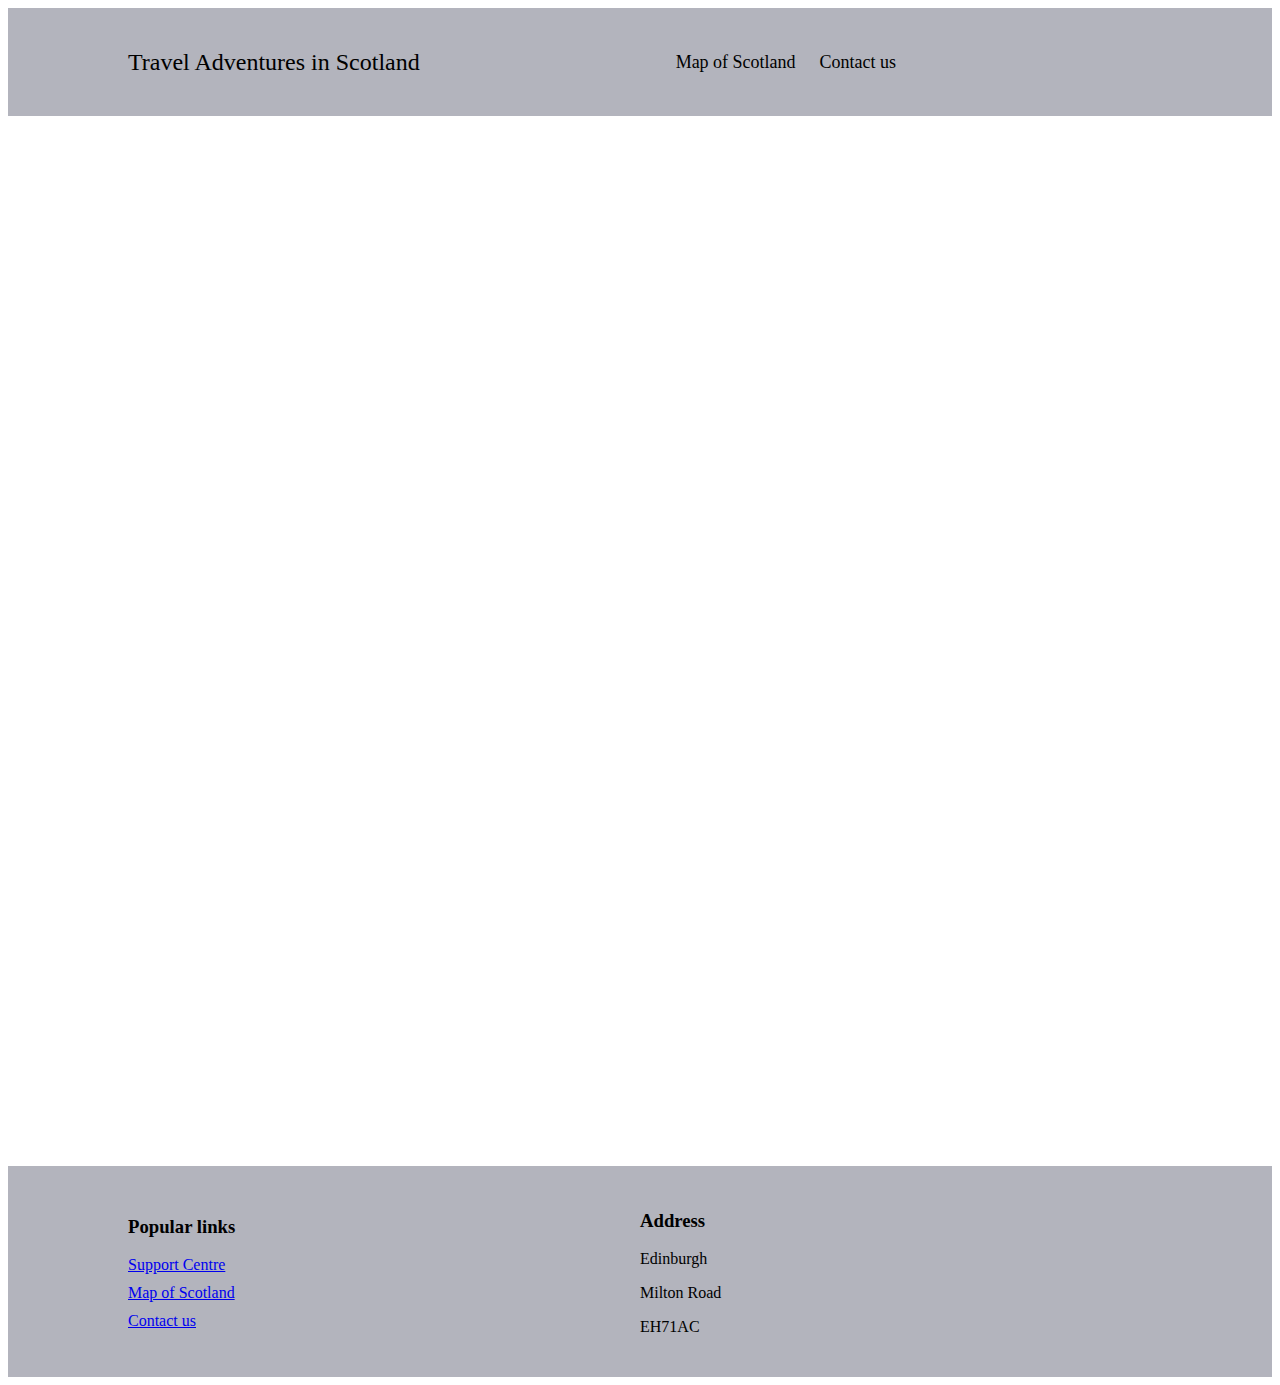
<file: map.html>
<!DOCTYPE html>
<!--[if lt IE 7]>      <html class="no-js lt-ie9 lt-ie8 lt-ie7"> <![endif]-->
<!--[if IE 7]>         <html class="no-js lt-ie9 lt-ie8"> <![endif]-->
<!--[if IE 8]>         <html class="no-js lt-ie9"> <![endif]-->
<!--[if gt IE 8]>      <html class="no-js"> <!--<![endif]-->
<html>
    <head>
        <meta charset="utf-8">
        <meta http-equiv="X-UA-Compatible" content="IE=edge">
        <title>Travel Adventures in Scotland</title>
        <meta name="description" content="">
        <meta name="viewport" content="width=device-width, initial-scale=1">
        <link rel="stylesheet" href="css/style.css">
    </head>
    <body>

        <header>
            <div class="container">
                <a href="index.html" class="logo">Travel Adventures in Scotland</a>
            <nav>
                <ul>
                    <!----<li><a href="">Trips</a></li>--->
                    <li><a href="map.html">Map of Scotland</a></li>
                    <!---<li><a href="">About us</a></li>--->
                    <li><a href="contact.html">Contact us</a></li>
                </ul>
            </nav>
            </div>
        </header>
        
        <div id="spaceb"></div>
        

        <div class="mapstyle">
            <iframe src="https://www.google.com/maps/embed?pb=!1m18!1m12!1m3!1d4373127.570060963!2d-9.960582800222522!3d57.64311173723452!2m3!1f0!2
            f0!3f0!3m2!1i1024!2i768!4f13.1!3m3!1m2!1s0x4861e2c403f2a19f%3A0xe7c1fad809c307
            14!2sScotland!5e0!3m2!1sen!2suk!4v1716211326633!5m2!1sen!2suk" width="1100" height="950" style="border:0;" allowfullscreen="" loading="lazy" referrerpolicy="no-referrer-when-downgrade"></iframe>
        </div>






        
        <footer>
            <div class="container">
    
                <div class="footer-links">
                    <h3>Popular links</h3>
                    <ul>
                        <li><a href="contact.html">Support Centre</a></li>
                        <!----<li><a href="">Trips</a></li> ----->
                        <li><a href="map.html">Map of Scotland</a></li>
                       <!---- <li><a href="">About us</a></li> ----->
                        <li><a href="contact.html">Contact us</a></li>
                    </ul>
                </div>
                <div class="footer-contact">
                    <h3>Address</h3>
                    <p>Edinburgh</p>
                    <p>Milton Road</p>
                    <p>EH71AC</p>
                </div>
            </div>
    
        </footer>
        


        
        <script src="" async defer></script>
    </body>
</html>
</file>
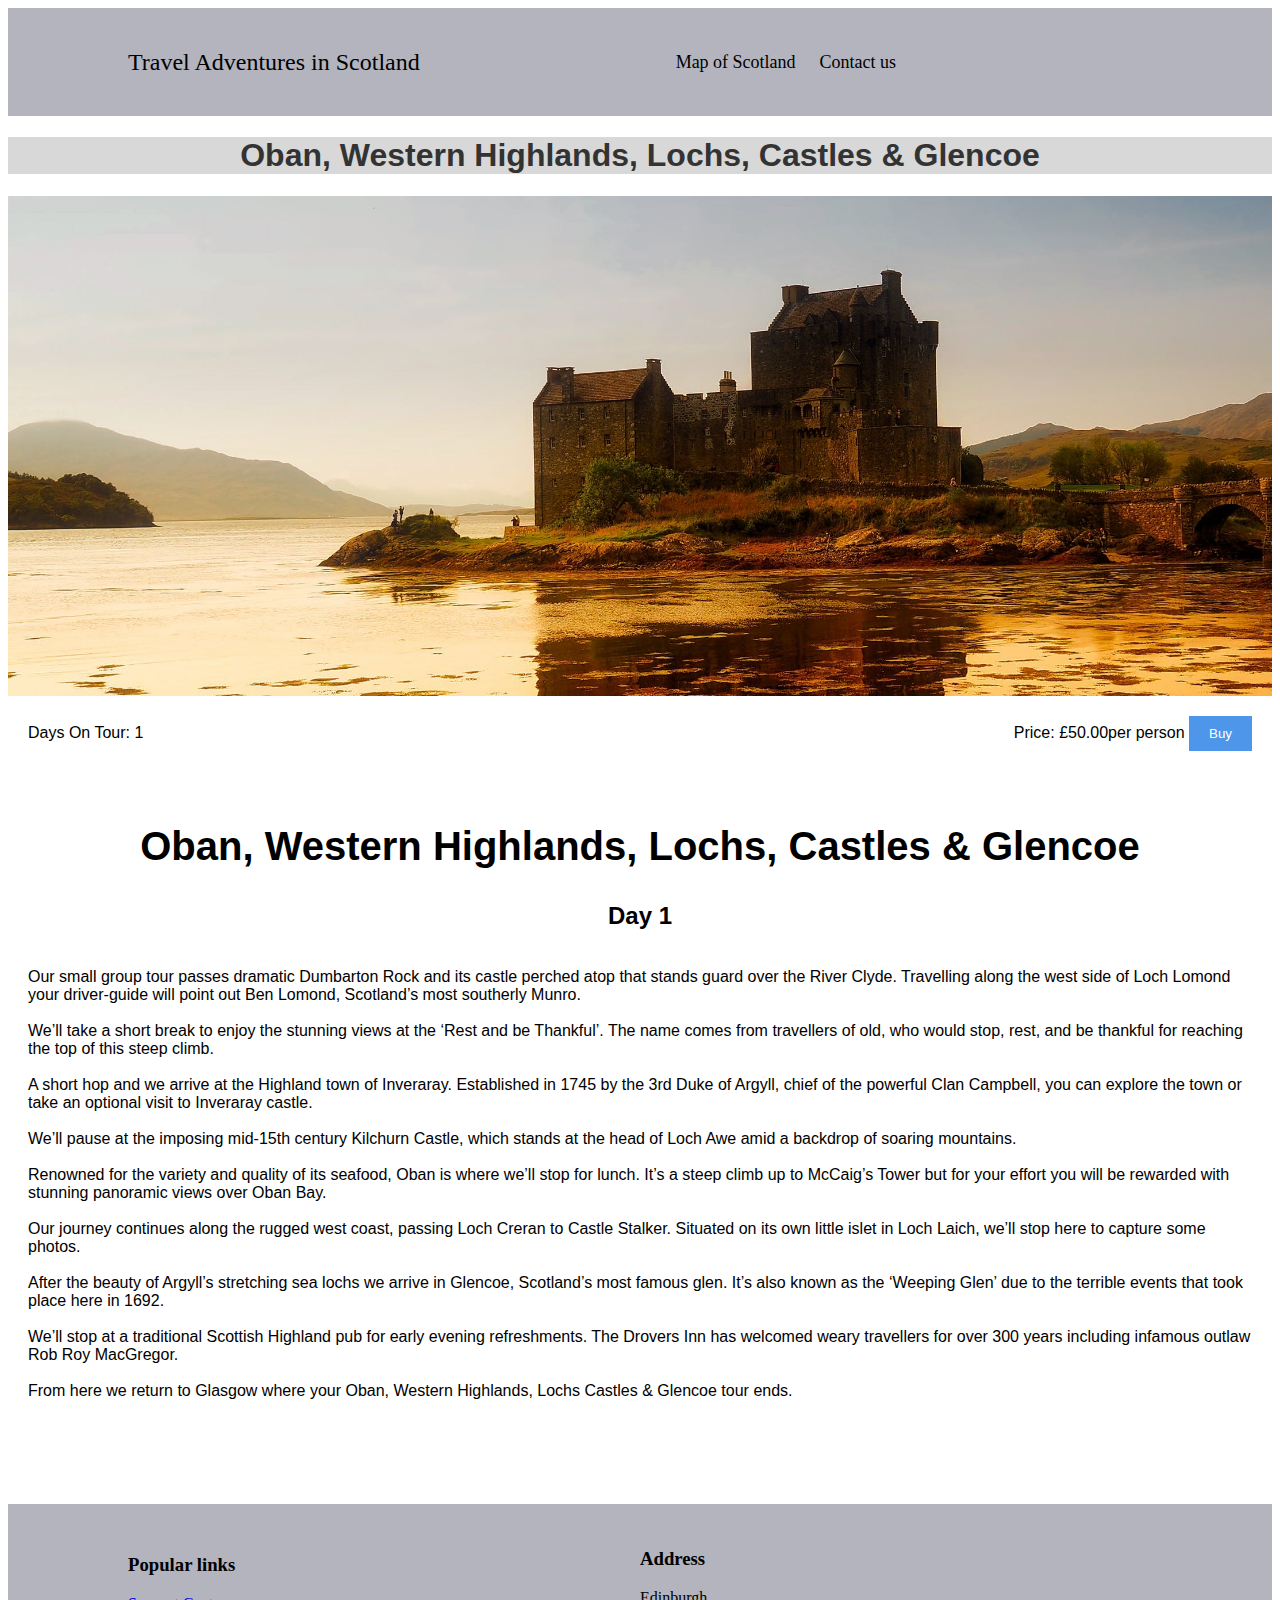
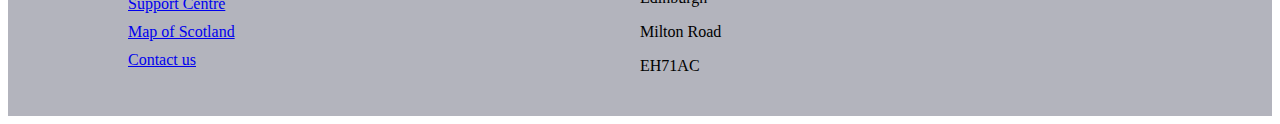
<file: Oban-Western-Highlands-Lochs-Castles-Glencoe.html>
<!DOCTYPE html>

<html>
    <head>
        <meta charset="utf-8">
        <meta http-equiv="X-UA-Compatible" content="IE=edge">
        <title>Oban, Western Highlands, Lochs, Castles & Glencoe        </title>
        <meta name="description" content="">
        <meta name="viewport" content="width=device-width, initial-scale=1">
        <link rel="stylesheet" href="css/style.css">
    </head>

    <body>
        
        <header>
            <div class="container">
                <a href="index.html" class="logo">Travel Adventures in Scotland</a>
            <nav>
                <ul>
                    <!----<li><a href="">Trips</a></li>--->
                    <li><a href="map.html">Map of Scotland</a></li>
                    <!---<li><a href="">About us</a></li>--->
                    <li><a href="contact.html">Contact us</a></li>
                </ul>
            </nav>
            </div>
        </header>



        
 

        <div class="body2">
            <div class="header2">
                <h1>Oban, Western Highlands, Lochs, Castles & Glencoe
                </h1>
            </div>
            <div class="tour-image-container">
                <img   class="tour-image"  src="img/91.jpg" alt="">
            </div>
         
            <div class="tour-info">
                <div class="duration">Days On Tour: 1</div>
                <div class="price">
                    Price: £50.00per person
                    <button class="buy-button">Buy</button>
                </div>
            </div>
            <div class="tour-description">
                <h2 class="aboba">Oban, Western Highlands, Lochs, Castles & Glencoe                </h2>
                <p><h2 class="daysaboba">Day 1</h2> <br>
                    

                    Our small group tour passes dramatic Dumbarton Rock and its castle perched atop that stands guard over the River Clyde. Travelling along the west side of Loch Lomond your driver-guide will point out Ben Lomond, Scotland’s most southerly Munro.      <br><br>            
                
                    We’ll take a short break to enjoy the stunning views at the ‘Rest and be Thankful’. The name comes from travellers of old, who would stop, rest, and be thankful for reaching the top of this steep climb.  <br><br>

                    A short hop and we arrive at the Highland town of Inveraray. Established in 1745 by the 3rd Duke of Argyll, chief of the powerful Clan Campbell, you can explore the town or take an optional visit to Inveraray castle.  <br><br>

                    We’ll pause at the imposing mid-15th century Kilchurn Castle, which stands at the head of Loch Awe amid a backdrop of soaring mountains.  <br><br>

                    Renowned for the variety and quality of its seafood, Oban is where we’ll stop for lunch. It’s a steep climb up to McCaig’s Tower but for your effort you will be rewarded with stunning panoramic views over Oban Bay.  <br><br>

                    Our journey continues along the rugged west coast, passing Loch Creran to Castle Stalker. Situated on its own little islet in Loch Laich, we’ll stop here to capture some photos.  <br><br>

                    After the beauty of Argyll’s stretching sea lochs we arrive in Glencoe, Scotland’s most famous glen. It’s also known as the ‘Weeping Glen’ due to the terrible events that took place here in 1692.  <br><br>

                    We’ll stop at a traditional Scottish Highland pub for early evening refreshments. The Drovers Inn has welcomed weary travellers for over 300 years including infamous outlaw Rob Roy MacGregor.  <br><br>

                    From here we return to Glasgow where your Oban, Western Highlands, Lochs Castles & Glencoe tour ends.  <br><br>


                
                
                
                
                
                </p>
            </div>
         </div>













         <footer>
            <div class="container">
    
                <div class="footer-links">
                    <h3>Popular links</h3>
                    <ul>
                        <li><a href="contact.html">Support Centre</a></li>
                        <!----<li><a href="">Trips</a></li> ----->
                        <li><a href="map.html">Map of Scotland</a></li>
                       <!---- <li><a href="">About us</a></li> ----->
                        <li><a href="contact.html">Contact us</a></li>
                    </ul>
                </div>
                <div class="footer-contact">
                    <h3>Address</h3>
                    <p>Edinburgh</p>
                    <p>Milton Road</p>
                    <p>EH71AC</p>
                </div>
            </div>
    
        </footer>
        



        <script src="" async defer></script>
    </body>
</html>
</file>
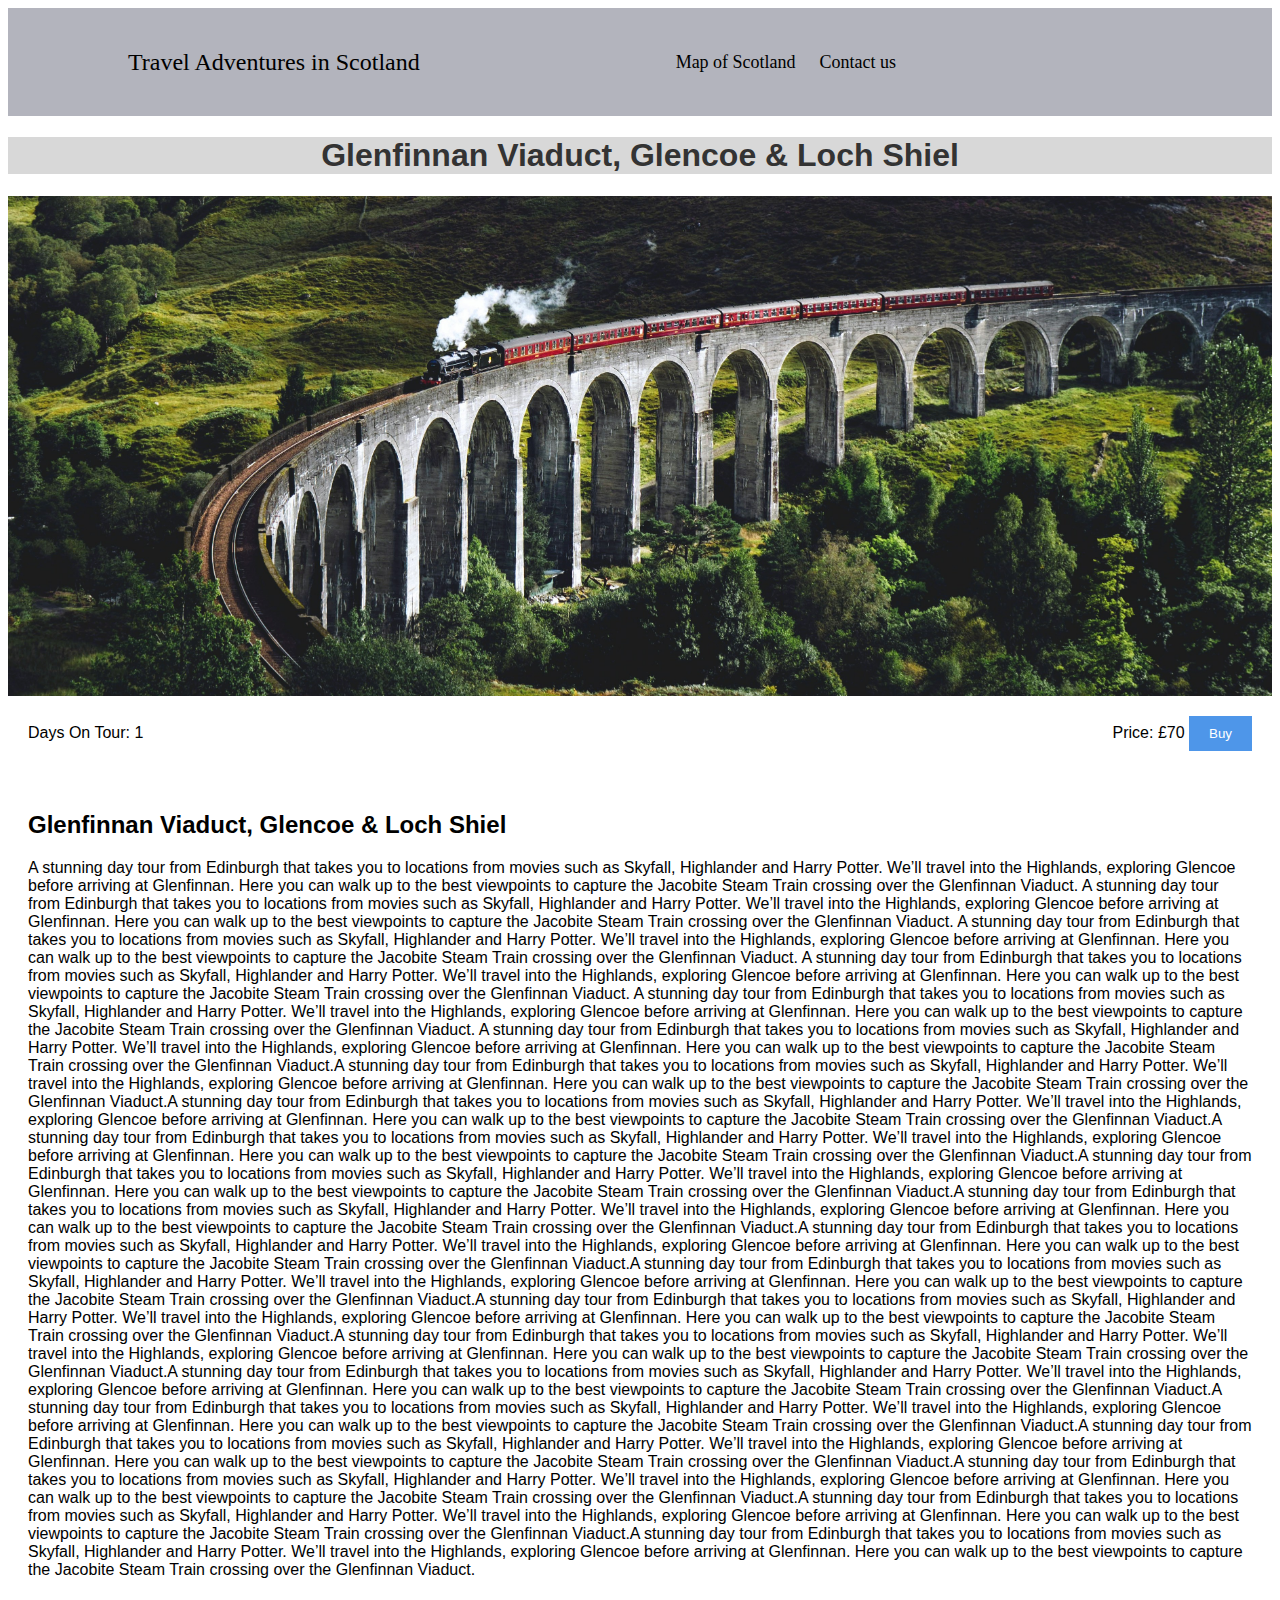
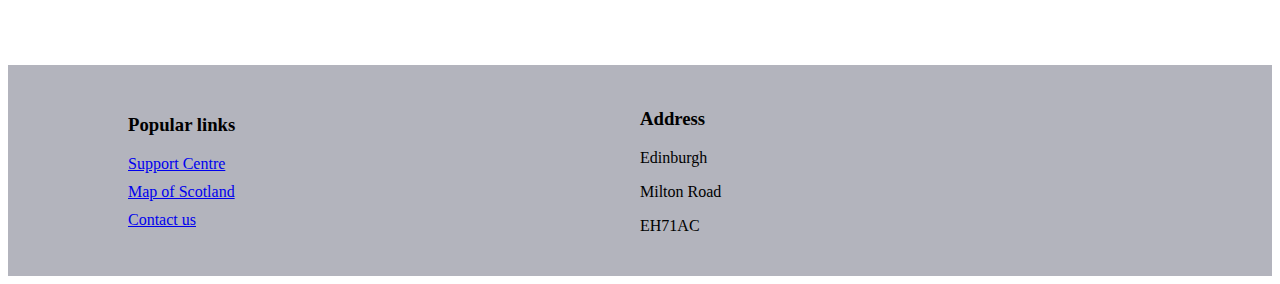
<file: tours.html>
<!DOCTYPE html>

<html>
    <head>
        <meta charset="utf-8">
        <meta http-equiv="X-UA-Compatible" content="IE=edge">
        <title>Glenfinnan Viaduct, Glencoe & Loch Shiel       </title>
        <meta name="description" content="">
        <meta name="viewport" content="width=device-width, initial-scale=1">
        <link rel="stylesheet" href="css/style.css">
    </head>

    <body>

    
        <header>
            <div class="container">
                <a href="index.html" class="logo">Travel Adventures in Scotland</a>
            <nav>
                <ul>
                    <!----<li><a href="">Trips</a></li>--->
                    <li><a href="map.html">Map of Scotland</a></li>
                    <!---<li><a href="">About us</a></li>--->
                    <li><a href="contact.html">Contact us</a></li>
                </ul>
            </nav>
            </div>
        </header>



        
 

        <div class="body2">
            <div class="header2">
                <h1>Glenfinnan Viaduct, Glencoe & Loch Shiel</h1>
            </div>
            <div class="tour-image-container">
                <img   class="tour-image"  src="img/jack-anstey-XVoyX7l9ocY-unsplash.jpg" alt="">
            </div>
         
            <div class="tour-info">
                <div class="duration">Days On Tour: 1</div>
                <div class="price">
                    Price: £70
                    <button class="buy-button">Buy</button>
                </div>
            </div>
            <div class="tour-description">
                <h2>Glenfinnan Viaduct, Glencoe & Loch Shiel</h2>
                <p>A stunning day tour from Edinburgh that takes you to locations from movies such as Skyfall, Highlander and Harry Potter. We’ll travel into the Highlands, exploring Glencoe before arriving at Glenfinnan. Here you can walk up to the best viewpoints to capture the Jacobite Steam Train crossing over the Glenfinnan Viaduct. A stunning day tour from Edinburgh that takes you to locations from movies such as Skyfall, Highlander and Harry Potter. We’ll travel into the Highlands, exploring Glencoe before arriving at Glenfinnan. Here you can walk up to the best viewpoints to capture the Jacobite Steam Train crossing over the Glenfinnan Viaduct. A stunning day tour from Edinburgh that takes you to locations from movies such as Skyfall, Highlander and Harry Potter. We’ll travel into the Highlands, exploring Glencoe before arriving at Glenfinnan. Here you can walk up to the best viewpoints to capture the Jacobite Steam Train crossing over the Glenfinnan Viaduct. A stunning day tour from Edinburgh that takes you to locations from movies such as Skyfall, Highlander and Harry Potter. We’ll travel into the Highlands, exploring Glencoe before arriving at Glenfinnan. Here you can walk up to the best viewpoints to capture the Jacobite Steam Train crossing over the Glenfinnan Viaduct. A stunning day tour from Edinburgh that takes you to locations from movies such as Skyfall, Highlander and Harry Potter. We’ll travel into the Highlands, exploring Glencoe before arriving at Glenfinnan. Here you can walk up to the best viewpoints to capture the Jacobite Steam Train crossing over the Glenfinnan Viaduct. A stunning day tour from Edinburgh that takes you to locations from movies such as Skyfall, Highlander and Harry Potter. We’ll travel into the Highlands, exploring Glencoe before arriving at Glenfinnan. Here you can walk up to the best viewpoints to capture the Jacobite Steam Train crossing over the Glenfinnan Viaduct.A stunning day tour from Edinburgh that takes you to locations from movies such as Skyfall, Highlander and Harry Potter. We’ll travel into the Highlands, exploring Glencoe before arriving at Glenfinnan. Here you can walk up to the best viewpoints to capture the Jacobite Steam Train crossing over the Glenfinnan Viaduct.A stunning day tour from Edinburgh that takes you to locations from movies such as Skyfall, Highlander and Harry Potter. We’ll travel into the Highlands, exploring Glencoe before arriving at Glenfinnan. Here you can walk up to the best viewpoints to capture the Jacobite Steam Train crossing over the Glenfinnan Viaduct.A stunning day tour from Edinburgh that takes you to locations from movies such as Skyfall, Highlander and Harry Potter. We’ll travel into the Highlands, exploring Glencoe before arriving at Glenfinnan. Here you can walk up to the best viewpoints to capture the Jacobite Steam Train crossing over the Glenfinnan Viaduct.A stunning day tour from Edinburgh that takes you to locations from movies such as Skyfall, Highlander and Harry Potter. We’ll travel into the Highlands, exploring Glencoe before arriving at Glenfinnan. Here you can walk up to the best viewpoints to capture the Jacobite Steam Train crossing over the Glenfinnan Viaduct.A stunning day tour from Edinburgh that takes you to locations from movies such as Skyfall, Highlander and Harry Potter. We’ll travel into the Highlands, exploring Glencoe before arriving at Glenfinnan. Here you can walk up to the best viewpoints to capture the Jacobite Steam Train crossing over the Glenfinnan Viaduct.A stunning day tour from Edinburgh that takes you to locations from movies such as Skyfall, Highlander and Harry Potter. We’ll travel into the Highlands, exploring Glencoe before arriving at Glenfinnan. Here you can walk up to the best viewpoints to capture the Jacobite Steam Train crossing over the Glenfinnan Viaduct.A stunning day tour from Edinburgh that takes you to locations from movies such as Skyfall, Highlander and Harry Potter. We’ll travel into the Highlands, exploring Glencoe before arriving at Glenfinnan. Here you can walk up to the best viewpoints to capture the Jacobite Steam Train crossing over the Glenfinnan Viaduct.A stunning day tour from Edinburgh that takes you to locations from movies such as Skyfall, Highlander and Harry Potter. We’ll travel into the Highlands, exploring Glencoe before arriving at Glenfinnan. Here you can walk up to the best viewpoints to capture the Jacobite Steam Train crossing over the Glenfinnan Viaduct.A stunning day tour from Edinburgh that takes you to locations from movies such as Skyfall, Highlander and Harry Potter. We’ll travel into the Highlands, exploring Glencoe before arriving at Glenfinnan. Here you can walk up to the best viewpoints to capture the Jacobite Steam Train crossing over the Glenfinnan Viaduct.A stunning day tour from Edinburgh that takes you to locations from movies such as Skyfall, Highlander and Harry Potter. We’ll travel into the Highlands, exploring Glencoe before arriving at Glenfinnan. Here you can walk up to the best viewpoints to capture the Jacobite Steam Train crossing over the Glenfinnan Viaduct.A stunning day tour from Edinburgh that takes you to locations from movies such as Skyfall, Highlander and Harry Potter. We’ll travel into the Highlands, exploring Glencoe before arriving at Glenfinnan. Here you can walk up to the best viewpoints to capture the Jacobite Steam Train crossing over the Glenfinnan Viaduct.A stunning day tour from Edinburgh that takes you to locations from movies such as Skyfall, Highlander and Harry Potter. We’ll travel into the Highlands, exploring Glencoe before arriving at Glenfinnan. Here you can walk up to the best viewpoints to capture the Jacobite Steam Train crossing over the Glenfinnan Viaduct.A stunning day tour from Edinburgh that takes you to locations from movies such as Skyfall, Highlander and Harry Potter. We’ll travel into the Highlands, exploring Glencoe before arriving at Glenfinnan. Here you can walk up to the best viewpoints to capture the Jacobite Steam Train crossing over the Glenfinnan Viaduct.A stunning day tour from Edinburgh that takes you to locations from movies such as Skyfall, Highlander and Harry Potter. We’ll travel into the Highlands, exploring Glencoe before arriving at Glenfinnan. Here you can walk up to the best viewpoints to capture the Jacobite Steam Train crossing over the Glenfinnan Viaduct.A stunning day tour from Edinburgh that takes you to locations from movies such as Skyfall, Highlander and Harry Potter. We’ll travel into the Highlands, exploring Glencoe before arriving at Glenfinnan. Here you can walk up to the best viewpoints to capture the Jacobite Steam Train crossing over the Glenfinnan Viaduct.</p>
            </div>
         </div>













         <footer>
            <div class="container">
    
                <div class="footer-links">
                    <h3>Popular links</h3>
                    <ul>
                        <li><a href="contact.html">Support Centre</a></li>
                        <!----<li><a href="">Trips</a></li> ----->
                        <li><a href="map.html">Map of Scotland</a></li>
                       <!---- <li><a href="">About us</a></li> ----->
                        <li><a href="contact.html">Contact us</a></li>
                    </ul>
                </div>
                <div class="footer-contact">
                    <h3>Address</h3>
                    <p>Edinburgh</p>
                    <p>Milton Road</p>
                    <p>EH71AC</p>
                </div>
            </div>
    
        </footer>
        


        <script src="" async defer></script>
    </body>
</html>
</file>
<file: css/style.css>
#spaceb{
    height: 50px;
}




header {
    background-color: #b3b4bd;
    color: #fff;
    padding: 20px 0;
}



.logo{
    float: left;
    font-size: 24px;
    text-decoration: none;
    color: #000000;
}

nav{
    float: right;
}

nav a {
    text-decoration: none;
    line-height: 38px;
}

nav ul{
    margin: 0;
    padding: 0;
    list-style: none;
    list-style: none;
    padding: 0;
}
nav li{
    display: inline-block;
}


nav ul li {
    display: inline-block;
    margin-left: 20px;
}

nav ul li:first-child {
    margin-left: 0;
}

nav ul li a {
    text-decoration: none;
    color: #000000;
    font-size: 18px;
}

nav ul li a:hover {
    color: #fda400;
}



.container::after{
    content: "";
    display: table;
    clear: both;
}

.container{
    width: 100%;
    max-width: 1024px;
    padding: 15px;
    margin: 0 auto;
    display: flex;
    justify-content: space-between;
    align-items: center;
}



.container2 {
    display: flex;
    justify-content: center;
}

.destination {
    width: 300px;
    margin: 20px;
    border: 1px solid #ccc;
    border-radius: 8px;
    overflow: hidden;
    box-shadow: 0 2px 4px rgba(0, 0, 0, 0.1);
}

.destination-image {
    width: 100%;
}

.destination-image img {
    width: 100%;
    height: auto;
}

.destination-info {
    padding: 20px;
}

.destination-info h2 {
    margin-top: 0;
}

.destination-info p {
    margin: 5px 0;
}

.destination a {
    text-decoration: none; 
    color: inherit;
    display: block;
}


.destination a:hover,
.destination a:visited,
.destination a:active {
    text-decoration: none; 
    color: inherit; 
}



.container3 {
    display: flex;
    justify-content: center;

    position: relative;

}

.content3 {
    max-width: 100%;
    position: relative;
}



.text3 {

    
    text-align: center;

    /*
    position: absolute;
    top: 300px;
    left: 1250px;
    */
  
    /*
    position: absolute;
    left: 50%;
    top: 30%;
    transform: translate(-50%, -50%);
    */

    top: 10%;
    left: 50%;
    position: absolute;


    transform: translate(-50%, 0%);
    background-color: rgba(255, 255, 255, 0.7);
    padding: 2%;
    border-radius: 5px;
    font-size: 2vw;
}



img {
    max-width: 100%;
}

.aboba{

    text-align: center;
    font-size: 40px;

    
}



.cont{
    display: flex;
    align-items: center;
    height: 100%;
    margin: 0;
    display: flex;
    justify-content: center;
    align-items: center;
}


.rectangle{
    width: 100px;
    height: 200px;
    background-color: #3498db;
    margin: 0 20px; 
}





.destination2 {
    width: 450px;
    margin: 30px;
    border: 1px solid #ccc;
    border-radius: 8px;
    overflow: hidden;
    box-shadow: 0 2px 4px rgba(0, 0, 0, 0.1);
}

.destination-image2 {
    width: 100%;
}

.destination-image2 img {
    width: 100%;
    height: auto;
}

.destination-info2 {
    padding: 20px;
}

.destination-info2 h2 {
    margin-top: 0;
}

.destination-info2 p {
    margin: 5px 0;
}

.destination2 a {
    text-decoration: none; 
    color: inherit;
    display: block;
}


.destination2 a:hover,
.destination2 a:visited,
.destination2 a:active {
    text-decoration: none; 
    color: inherit; 
}



.viewall{



    
    position: relative;
    text-align: center;
    padding: 15px 40px;
    font-size: 28px;
    border: none;
    border-radius: 16px;


    transition: all 0.3s;
    cursor: pointer;

    background-color: rgb(181, 253, 253);
    color: black;

     
}

.viewall:hover{
    background-color: rgb(127, 255, 212);
}

@media screen and (max-width: 600px) {
    .viewall {
        padding: 12px 24px; 
        font-size: 16px; 
    }
}

#xz{
    display: flex;
    justify-content: center;
    align-items: center;

}





/*----------FOOTER---------------*/
footer {
    background-color: #b3b4bd;
    padding: 10px 0;
    margin-top: 50px;
}

.container {
    display: flex;
    justify-content: space-between;
}

.footer-links a:hover{
    color: inherit;
    text-decoration: none;
}

.footer-info,
.footer-links,
.footer-contact {
    flex-basis: 30%;
}

.footer-links ul {
    list-style: none;
    padding: 0;
}

.footer-links ul li {
    margin-bottom: 10px;
}




.footer-bottom {
    background-color: #333333;
    color: #fff;
    text-align: center;
    padding: 10px 0;
}





/*!№!"№!"№!"№;*/


.header2 {
    background-color: #00000027;
    color: #333333;
    text-align: center;
    padding: 0px 0;
}

.body2 {
    margin: 0;
    padding: 0;
    font-family: Arial, sans-serif;
}

.tour-info {
    display: flex;
    justify-content: space-between;
    align-items: center;
    padding: 20px;
}
.tour-description {
    padding: 20px;
}
.buy-button {
    background-color: #4e96e9;
    color: #fff;
    padding: 10px 20px;
    border: none;
    cursor: pointer;
    transition: background-color 0.3s ease;
}
.buy-button:hover {
    background-color: #0056b3;
}

.tour-image-container{
    text-align: center;
    max-height: 500px; 
    overflow: hidden;
    display: flex;
    justify-content: center;
    align-items: center;


}

.tour-image-container img {
    width: 100%; 
    height: auto; 
}
.tour-image {
   /* max-width: 100%;
    max-height: 30vh;
    */
    width: 50%;
    height: auto;
    display: inline-block;
    margin: 0 auto;
    
}


.daysaboba{

    text-align: center;
    font-size: 30 px;

    
}

.daystext{
    text-align: center;
}


/*MAP*/

.mapstyle{
    display: flex;
    justify-content: center;
    position: relative;
    
}   



.content4 {
    width: 1900px;

    position: relative;
}

.text4 {

    
    text-align: center;

    /*
    position: absolute;
    top: 300px;
    left: 1250px;
    */
  
    /*
    position: absolute;
    left: 50%;
    top: 30%;
    transform: translate(-50%, -50%);
    */

    top: 10%;
    left: 50%;
    position: absolute;


    transform: translate(-50%, 0%);
    background-color: rgba(108, 120, 173, 0.7);
    padding: 0.5%;
    border-radius: 5px;
    font-size: 2vw;
    color: #000000;
}

.destination2 {
    width: 300px;
    margin: 20px;
    border: 1px solid #ffffff;
    border-radius: 8px;
    overflow: hidden;
    box-shadow: 0 0px 0px;
    box-shadow: 0 2px 4px rgba(0, 0, 0, 0.1);
}
</file>
